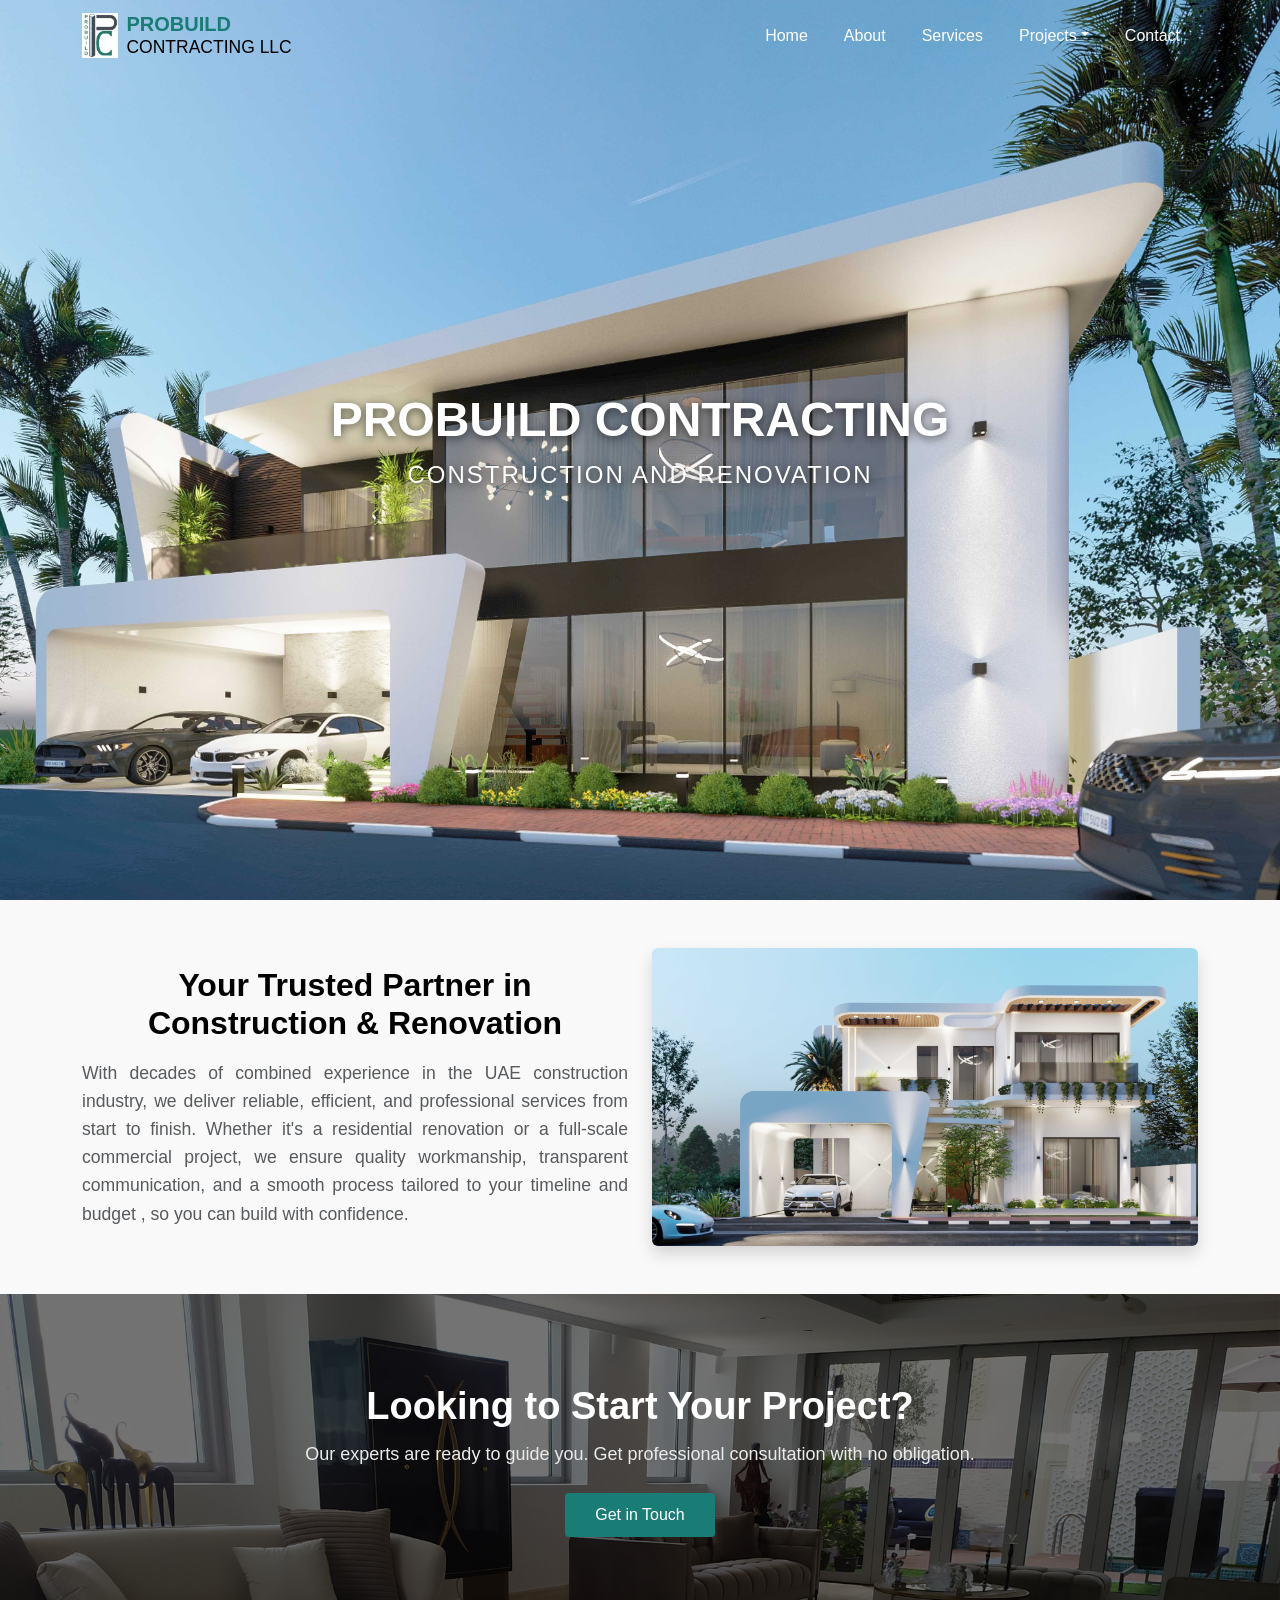
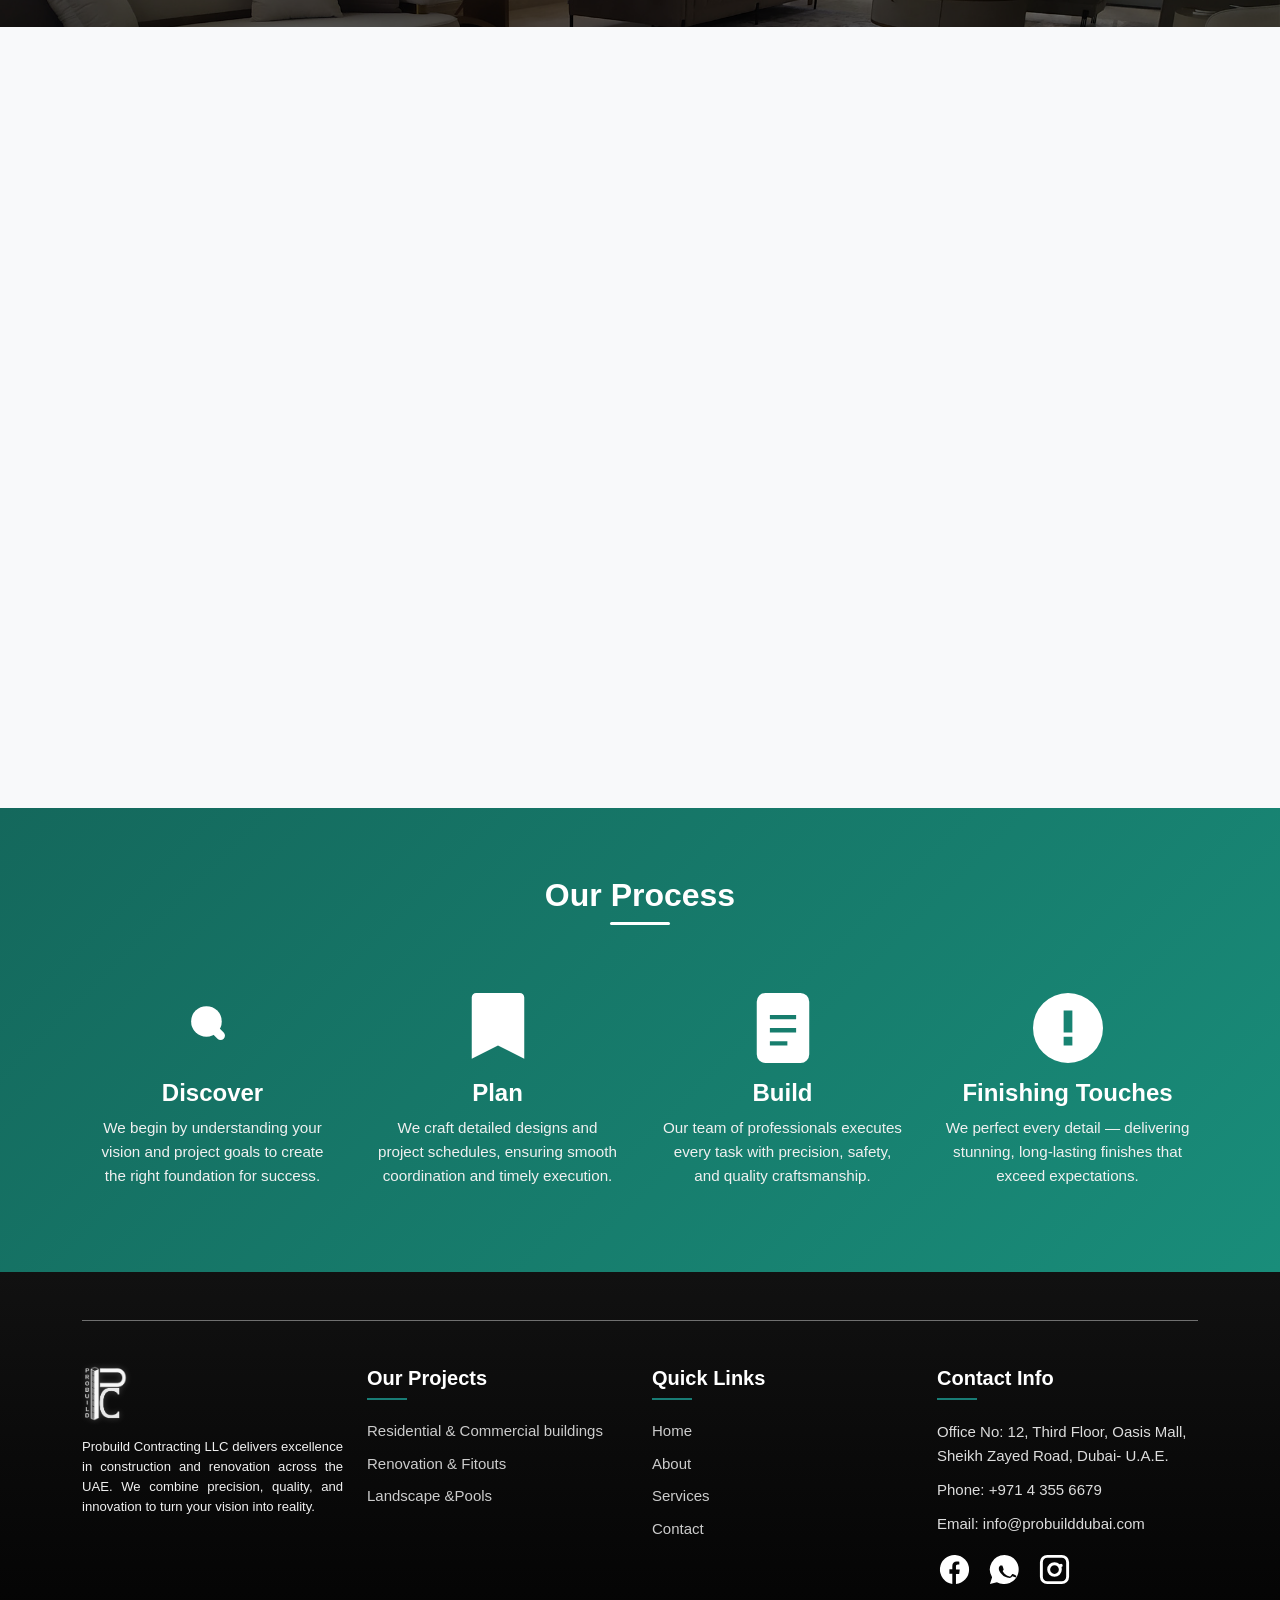
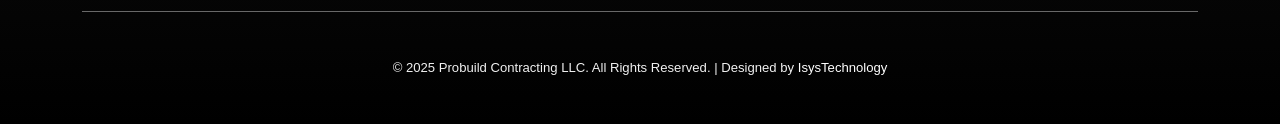
<file: index.html>
<!DOCTYPE html>
<html lang="en">
<head>
  <meta charset="UTF-8">
  <meta name="viewport" content="width=device-width, initial-scale=1.0">
  <meta name="description" content="Leading construction contracting Company">
    <meta name="keywords" content="construction, Renovation, contracting, building construction">
  <title>Probuild Contracting LLC</title>
  <link rel="icon" type="image/jpg" href="images/logo.jpg">
  <link rel="stylesheet" href="css/bootstrap.min.css">
  <link rel="stylesheet" href="css/style.css">
  <link rel="stylesheet" href="css/aos.css">
  <link rel="stylesheet" href="css/animate.min.css">
</head>
<body>

  
  <nav class="navbar navbar-expand-lg navbar-dark fixed-top">
    <div class="container">
      <a class="navbar-brand d-flex align-items-center" href="#">
        <img src="images/logo.jpg" alt="Probuild Logo" height="45" class="me-2">
        <div class="brand-text">
          <span class="fw-bold text-teal">PROBUILD</span><br>
          <span class="text-black small">CONTRACTING LLC</span>
        </div>
      </a>
      <button class="navbar-toggler" type="button" data-bs-toggle="collapse" data-bs-target="#navbarNav">
        <span class="navbar-toggler-icon"></span>
      </button>
      <div class="collapse navbar-collapse justify-content-end" id="navbarNav">
        <ul class="navbar-nav">
          <li class="nav-item"><a class="nav-link active" href="index.html">Home</a></li>
          <li class="nav-item"><a class="nav-link" href="about.html">About</a></li>
           <li class="nav-item"><a class="nav-link" href="services.html">Services</a></li>
          <li class="nav-item dropdown">
            <a class="nav-link dropdown-toggle" href="#" data-bs-toggle="dropdown">Projects</a>
            <ul class="dropdown-menu">
              <li><a class="dropdown-item" href="projects1.html">Residential and Commercial buildings</a></li>
              <li><a class="dropdown-item" href="projects2.html">Renovations and Fit-out</a></li>
              <li><a class="dropdown-item" href="projects3.html">Landscape & Swimming pools</a></li>
            </ul>
          </li>
         
          <li class="nav-item"><a class="nav-link" href="contact.html">Contact</a></li>
        </ul>
      </div>
    </div>
  </nav>

 
  <section id="hero">
    <div class="hero-slider">
      <div class="slide slide1 active">
        <div class="hero-text">
          <h1>PROBUILD CONTRACTING</h1>
          <p>CONSTRUCTION AND RENOVATION</p>
        </div>
      </div>
      <div class="slide slide2"></div>
      <div class="slide slide3"></div>
      <div class="slide slide4"></div>
      <div class="slide slide5"></div>
      <div class="slide slide6"></div>
      <div class="slide slide7"></div>
      <div class="slide slide8"></div>
    </div>
  </section>
 
<section class="intro text-center py-5 fade-up">
 <div class="container">
    <div class="row align-items-center">
      
     
      <div class="col-lg-6 mb-4 mb-lg-0">
        <h2 class="fw-bold mb-3">Your Trusted Partner in Construction & Renovation</h2>
        <p class="text-muted">
          With decades of combined experience in the UAE construction industry, we deliver
          reliable, efficient, and professional services from start to finish. Whether it's a
          residential renovation or a full-scale commercial project, we ensure quality
          workmanship, transparent communication, and a smooth process tailored to your
          timeline and budget , so you can build with confidence.
        </p>
      </div>

    
      <div class="col-lg-6">
        <img src="images/intro.jpg" alt="Construction Work" class="img-fluid rounded shadow">
      </div>

    </div>
  </div>
</section>

<section class="cta-section">
  <div class="cta-overlay"></div>
  <div class="container cta-content">
    <h2>Looking to Start Your Project?</h2>
    <p>Our experts are ready to guide you. Get professional consultation with no obligation.</p>
    <!-- <a href="contact.html" class="btn cta-btn">Get in Touch</a> -->
     <a href="#" class="btn btn-send" data-bs-toggle="modal" data-bs-target="#contactPopup">
  Get in Touch
</a>

  </div>
</section>


<section id="what-we-do" class="py-5">
  <div class="container text-center">
    <h2 class="section-title mb-5" data-aos="fade-down">What We Do</h2>
 <p class="section-subtext mb-5" data-aos="fade-down">
      We specialize in delivering functional and aesthetically refined spaces through careful planning, expert execution, and quality finishing.
    </p>
    <div class="row g-4">
     
     

      
       <div class="col-lg-4 col-md-6 col-12" data-aos="fade-up" data-aos-delay="200">
        <div class="work-card">
          <div class="work-image">
            <img src="images/construction.jpg" alt="Renovation" class="img-fluid">
          </div>
          <h4 class="mt-3 fw-bold">Residential and Commercial Buildings</h4>
          <a href="#" class="btn btn-view mt-2">View Projects</a>
        </div>
      </div> 

      
      

      
      <div class="col-lg-4 col-md-6 col-12" data-aos="fade-up" data-aos-delay="400">
        <div class="work-card">
          <div class="work-image">
            <img src="images/fitouts.jpg" alt="Interiors" class="img-fluid">
          </div>
          <h4 class="mt-3 fw-bold">Renovations and Fit-out</h4>
          <br>
          <a href="#" class="btn btn-view mt-2">View Projects</a>
        </div>
      </div>

     
      <div class="col-lg-4 col-md-6 col-12" data-aos="fade-up" data-aos-delay="500">
        <div class="work-card">
          <div class="work-image">
            <img src="images/exteriors.jpg" alt="Exteriors" class="img-fluid">
          </div>
          <h4 class="mt-3 fw-bold">Landscape & Swimming pools</h4>
          <br>
          <a href="#" class="btn btn-view mt-2">View Projects</a>
        </div>
      </div>

      
      
</section>

<section id="our-process" class="py-5 text-white">
  <div class="container text-center">
    <h2 class="section-title mb-5">Our Process</h2>

    <div class="row justify-content-center align-items-start">
     
      <div class="col-lg-3 col-md-6 col-12 process-step">
        <div class="icon mb-3">
          
          <svg xmlns="http://www.w3.org/2000/svg" width="70" height="70" fill="white" viewBox="0 0 16 16">
            <path d="M10.442 10.442a1 1 0 0 1-1.415 0L4.343 5.758a1 1 0 1 1 1.415-1.415l4.684 4.684a1 1 0 0 1 0 1.415z"/>
            <path d="M6.5 10a3.5 3.5 0 1 1 0-7 3.5 3.5 0 0 1 0 7z"/>
          </svg>
        </div>
        <h4>Discover</h4>
        <p>We begin by understanding your vision and project goals to create the right foundation for success.</p>
      </div>

     
      <div class="col-lg-3 col-md-6 col-12 process-step">
        <div class="icon mb-3">
      
          <svg xmlns="http://www.w3.org/2000/svg" width="70" height="70" fill="white" viewBox="0 0 16 16">
            <path d="M2 1a1 1 0 0 1 1-1h10a1 1 0 0 1 1 1v14l-6-3-6 3V1z"/>
          </svg>
        </div>
        <h4>Plan</h4>
        <p>We craft detailed designs and project schedules, ensuring smooth coordination and timely execution.</p>
      </div>

    
      <div class="col-lg-3 col-md-6 col-12 process-step">
        <div class="icon mb-3">
         
          <svg xmlns="http://www.w3.org/2000/svg" width="70" height="70" fill="white" viewBox="0 0 16 16">
            <path d="M4 0a2 2 0 0 0-2 2v12a2 2 0 0 0 2 2h8a2 2 0 0 0 2-2V2a2 2 0 0 0-2-2H4zm1 5h6v1H5V5zm0 3h6v1H5V8zm0 3h4v1H5v-1z"/>
          </svg>
        </div>
        <h4>Build</h4>
        <p>Our team of professionals executes every task with precision, safety, and quality craftsmanship.</p>
      </div>

     
      <div class="col-lg-3 col-md-6 col-12 process-step">
        <div class="icon mb-3">
          
          <svg xmlns="http://www.w3.org/2000/svg" width="70" height="70" fill="white" viewBox="0 0 16 16">
            <path d="M8 0a8 8 0 1 0 8 8A8 8 0 0 0 8 0zM7 4h2v5H7zM7 10h2v2H7z"/>
          </svg>
        </div>
        <h4>Finishing Touches</h4>
        <p>We perfect every detail — delivering stunning, long-lasting finishes that exceed expectations.</p>
      </div>
    </div>
  </div>
</section>

<!-- <footer id="details">
  <div class="container py-5">
    <div class="row gy-4">

      <div class="col-lg-3 col-md-6">
        <div class="footer-logo mb-3">
          <img src="images/logo - white.png" alt="Probuild Logo" >
        </div>
        <p class="small">
          Probuild Contracting LLC delivers excellence in construction and renovation across the UAE.
          We combine precision, quality, and innovation to turn your vision into reality.
        </p>
      </div>

     
      <div class="col-lg-3 col-md-6">
        <h5 class="footer-title">Our Services</h5>
        <ul class="footer-links">
          <li><a href="#">Construction</a></li>
          <li><a href="#">Renovation</a></li>
          <li><a href="#">Interiors</a></li>
          <li><a href="#">Exteriors</a></li>
          <li><a href="#">Fitouts</a></li>
        </ul>
      </div>

      
      <div class="col-lg-3 col-md-6">
        <h5 class="footer-title">Quick Links</h5>
        <ul class="footer-links">
          <li><a href="index.html">Home</a></li>
          <li><a href="about.html">About</a></li>
          <li><a href="#">Projects</a></li>
          <li><a href="#">Contact</a></li>
        </ul>
      </div>

      
      <div class="col-lg-3 col-md-6">
        <h5 class="footer-title">Contact Info</h5>
        <ul class="footer-contact">
          <li>Office No: 12, Third Floor, Oasis Mall, Sheikh Zayed Road, Dubai- U.A.E.</li>
          <li>Phone: +971 4 355 6679</li>
          <li>Email: info@probuilddubai.com</li>
        </ul>
      </div>

    </div>

    <div class="footer-bottom text-center pt-4 mt-4 border-top border-secondary">
      <p class="small mb-0">
        © 2025 Probuild Contracting LLC. All Rights Reserved.
      </p>
    </div>
  </div>
</footer> -->
<footer id="details">
  
  <div class="container py-5">
    <div class="footer-line"></div>
    <br><br>

    <div class="row gy-4">

      
      <div class="col-lg-3 col-md-6">
        <div class="footer-logo mb-3">
          <img src="images/logo - white.png" alt="Probuild Logo" >
        </div>
        <p class="small">
          Probuild Contracting LLC delivers excellence in construction and renovation across the UAE.
          We combine precision, quality, and innovation to turn your vision into reality.
        </p>
      </div>

      
      <div class="col-lg-3 col-md-6">
        <h5 class="footer-title">Our Projects</h5>
        <ul class="footer-links">
          <li><a href="projects1.html">Residential & Commercial buildings</a></li>
          <li><a href="projects2.html">Renovation & Fitouts </a></li>
          <li><a href="projects3.html">Landscape &Pools</a></li>
          
        </ul>
      </div>

      
      <div class="col-lg-3 col-md-6">
        <h5 class="footer-title">Quick Links</h5>
        <ul class="footer-links">
          <li><a href="index.html">Home</a></li>
          <li><a href="about.html">About</a></li>
          <li><a href="services.html">Services</a></li>
          <li><a href="contact.html">Contact</a></li>
        </ul>
      </div>

     
      <div class="col-lg-3 col-md-6">
        <h5 class="footer-title">Contact Info</h5>
        <ul class="footer-contact">
          <li>Office No: 12, Third Floor, Oasis Mall, Sheikh Zayed Road, Dubai- U.A.E.</li>
          <li>Phone: +971 4 355 6679</li>
          <li>Email: info@probuilddubai.com</li>
        </ul>
       <div class="footer-social mt-3">
  <a href="https://www.facebook.com/" target="_blank" aria-label="Facebook">
    <!-- Facebook SVG -->
    <svg viewBox="0 0 24 24">
      <path d="M22 12a10 10 0 1 0-11.5 9.9v-7h-2v-3h2v-2.3c0-2 1.2-3.1 3-3.1.9 0 1.8.1 1.8.1v2h-1c-1 0-1.3.6-1.3 1.2V12h2.6l-.4 3h-2.2v7A10 10 0 0 0 22 12z"/>
    </svg>
  </a>

  <a href="https://wa.me/97143556679" target="_blank" aria-label="WhatsApp">
    <!-- WhatsApp SVG -->
    <svg viewBox="0 0 24 24">
      <path d="M12 2a10 10 0 0 0-8.5 15.3L2 22l4.8-1.3A10 10 0 1 0 12 2zm5.3 14.7c-.2.6-1.2 1.1-1.7 1.1-.4 0-.8.1-2.7-.6-2.3-.9-3.8-3.3-3.9-3.4-.1-.2-.9-1.2-.9-2.3 0-1.1.6-1.7.8-2 .2-.2.5-.3.7-.3h.5c.2 0 .4-.1.6.5.2.6.7 2 .7 2.2 0 .2 0 .3-.1.4-.1.1-.2.3-.3.4-.1.1-.3.3-.1.6.2.3.8 1.3 1.8 2.1 1.3 1 2.4 1.3 2.7 1.4.3.1.5.1.7-.1.2-.2.9-1.1 1.1-1.4.2-.3.4-.3.6-.2.2.1 1.4.7 1.7.8.2.1.4.2.5.3.1.1.1.6-.1 1.2z"/>
    </svg>
  </a>

  <a href="https://www.instagram.com/" target="_blank" aria-label="Instagram">
    <!-- Instagram SVG -->
    <svg viewBox="0 0 24 24">
      <path d="M7 2h10a5 5 0 0 1 5 5v10a5 5 0 0 1-5 5H7a5 5 0 0 1-5-5V7a5 5 0 0 1 5-5zm10 2H7a3 3 0 0 0-3 3v10a3 3 0 0 0 3 3h10a3 3 0 0 0 3-3V7a3 3 0 0 0-3-3zm-5 3a5 5 0 1 1 0 10 5 5 0 0 1 0-10zm0 2a3 3 0 1 0 0 6 3 3 0 0 0 0-6zm4.5-.9a1.1 1.1 0 1 1 0 2.2 1.1 1.1 0 0 1 0-2.2z"/>
    </svg>
  </a>
</div>

      </div>

    </div>

   <div class="footer-line mt-4"></div>

<div class="footer-bottom text-center pt-4 mt-4">

     <h6 class="small mb-0">
  © 2025 Probuild Contracting LLC. All Rights Reserved. |
  Designed by <a href="https://isystechnology.com" target="_blank" class="designer-link">IsysTechnology</a>
     </h6>

    </div>
  </div>
</footer>
 <div class="modal fade" id="contactPopup" tabindex="-1">
  <div class="modal-dialog modal-lg modal-dialog-centered">
    <div class="modal-content">

      <div class="modal-header">
        <h5 class="modal-title">Send us a message</h5>
        <button type="button" class="btn-close" data-bs-dismiss="modal"></button>
      </div>

      <div class="modal-body">
        
         <form
  class="contact-form"
  action="https://formsubmit.co/info@probuilddubai.com"
  method="POST"
>

  
  <input type="hidden" name="_captcha" value="false">
  <input type="hidden" name="_template" value="table">
  <input type="hidden" name="_subject" value="New Enquiry from Website">
  <input type="hidden" name="_next" value="thankyou.html">

  <div class="mb-3">
    <label>Name</label>
    <input type="text" name="name" class="form-control" placeholder="John" required>
  </div>

  <div class="mb-3">
    <label>Email address</label>
    <input type="email" name="email" class="form-control" placeholder="name@example.com" required>
  </div>

  <div class="mb-3">
    <label>Subject</label>
    <select name="subject" class="form-control">
      <option>Enquiry</option>
      <option>Construction</option>
      <option>Renovation</option>
      <option>Fit-out</option>
    </select>
  </div>

  <div class="mb-4">
    <label>Message</label>
    <textarea name="message" class="form-control" rows="4" required></textarea>
  </div>

  <button type="submit" class="btn btn-send">Send</button>
</form>

      </div>

    </div>
  </div>
</div>


  <script>
 
    window.addEventListener('scroll', function () {
      const navbar = document.querySelector('.navbar');
      if (window.scrollY > 50) {
        navbar.classList.add('navbar-scrolled');
      } else {
        navbar.classList.remove('navbar-scrolled');
      }
    });

  
    const slides = document.querySelectorAll('.slide');
    let current = 0;
    setInterval(() => {
      slides[current].classList.remove('active');
      current = (current + 1) % slides.length;
      slides[current].classList.add('active');
    }, 5000); 
  </script>
  <script>
  
  const fadeUps = document.querySelectorAll('.fade-up');
  const revealOnScroll = () => {
    fadeUps.forEach(el => {
      const rect = el.getBoundingClientRect();
      if (rect.top < window.innerHeight - 100) {
        el.classList.add('show');
      }
    });
  };
  window.addEventListener('scroll', revealOnScroll);
  window.addEventListener('load', revealOnScroll);
</script>
 <script src="js/bootstrap.bundle.min.js"></script>
 <script src="js/aos.js"></script>
 <script>
  AOS.init({
    duration: 1200, 
    once: false    
  });
</script>

</body>
</html>
</file>
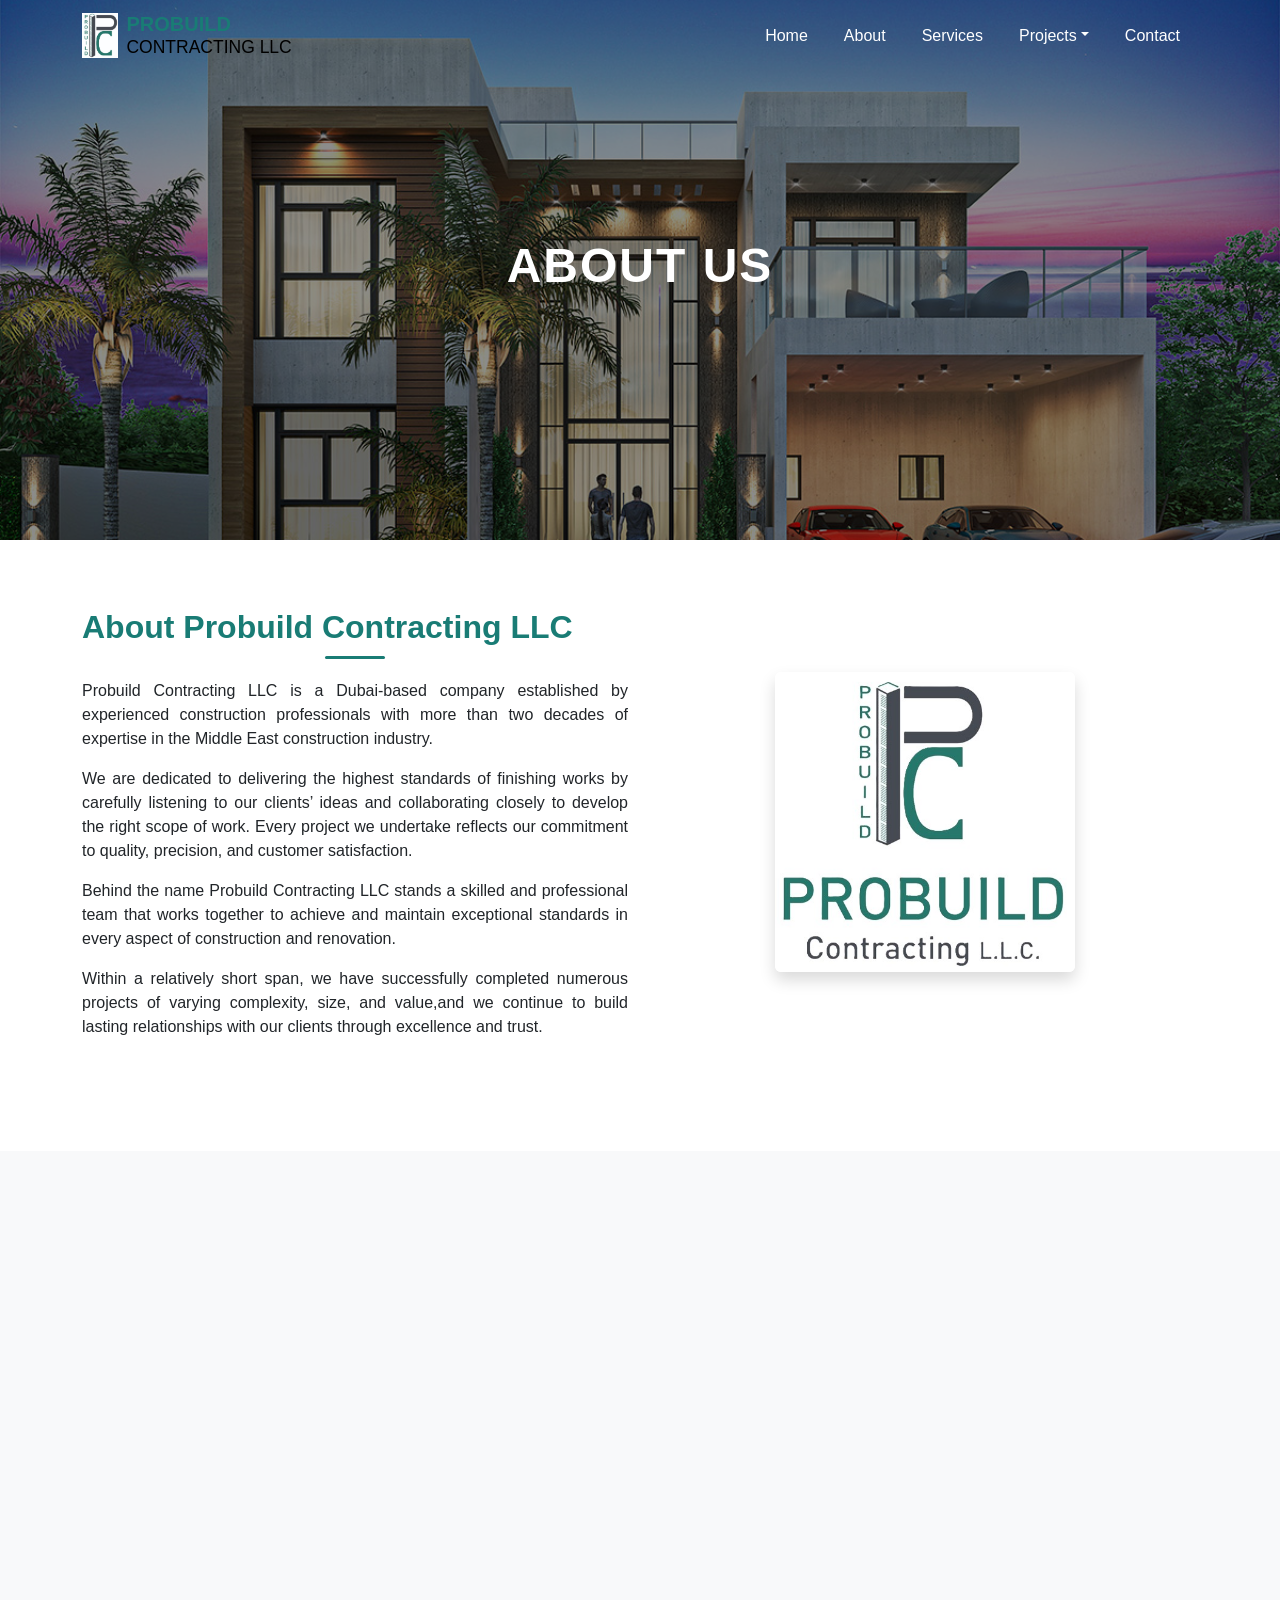
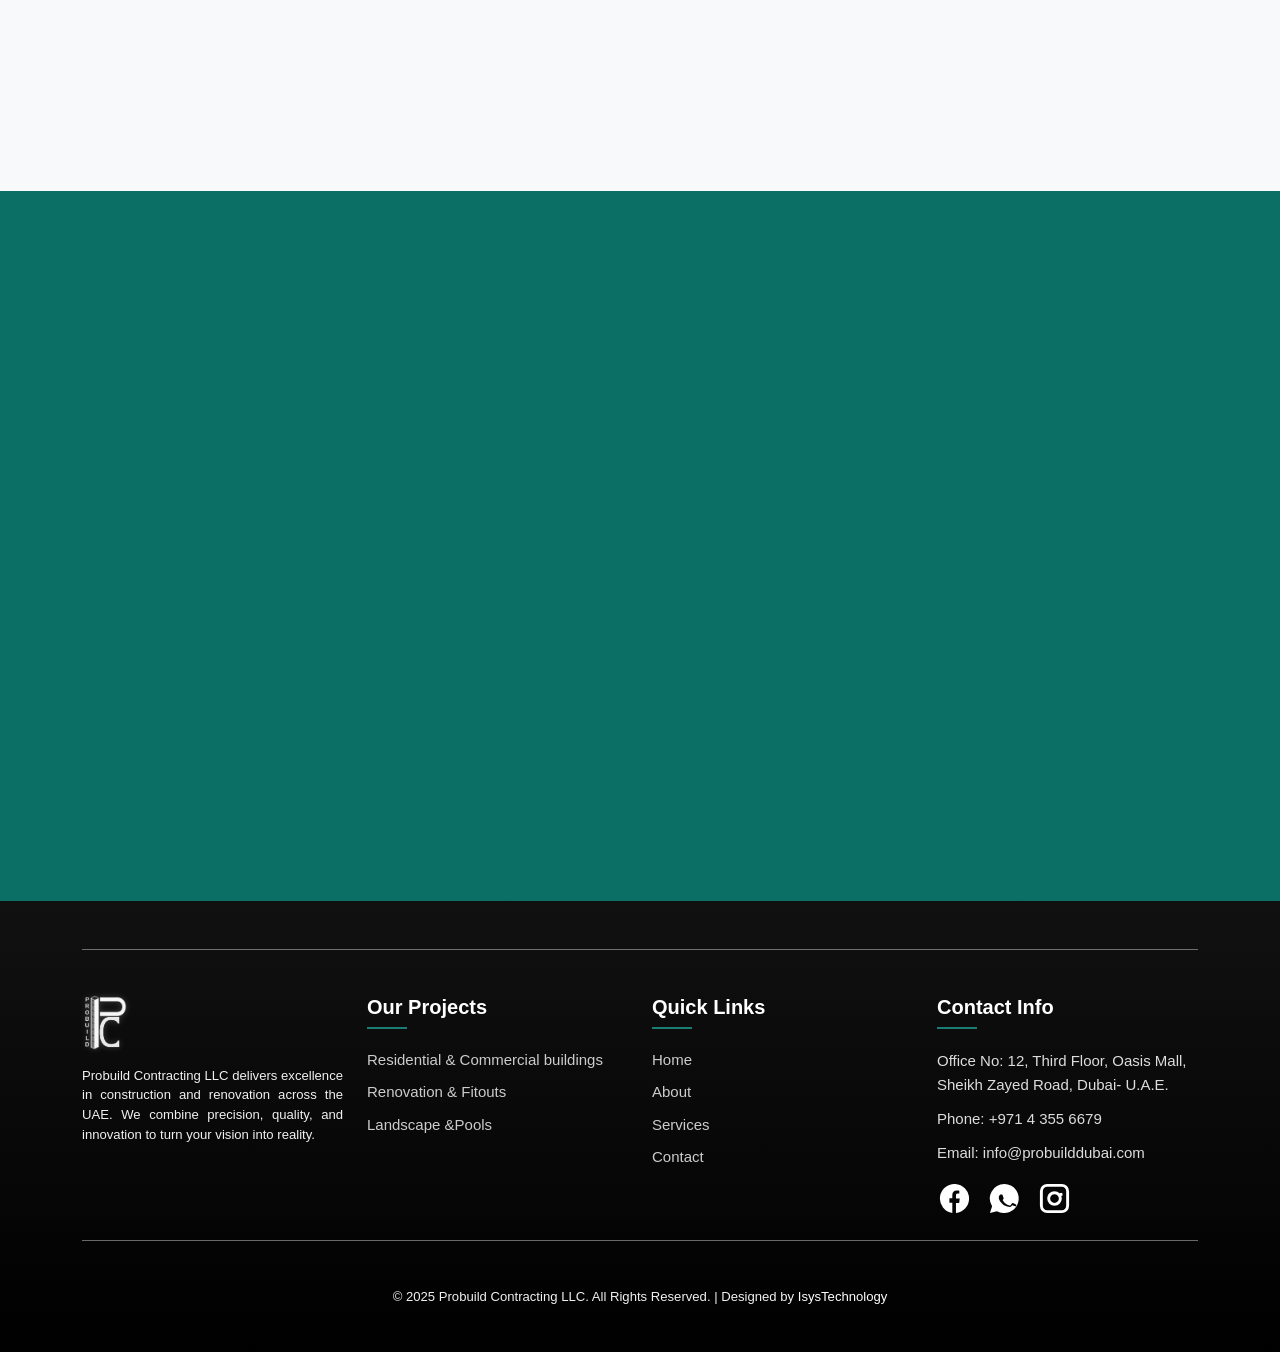
<file: about.html>
<!DOCTYPE html>
<html lang="en">
<head>
  <meta charset="UTF-8">
  <meta name="viewport" content="width=device-width, initial-scale=1.0">
  <title>Probuild Contracting LLC</title>
   <link rel="icon" type="image/jpg" href="images/logo.jpg">
  <link rel="stylesheet" href="css/bootstrap.min.css">
  <link rel="stylesheet" href="css/style.css">
  <link rel="stylesheet" href="css/aos.css">
   <link rel="stylesheet" href="css/animate.min.css">
</head>
<body>

 
  <nav class="navbar navbar-expand-lg navbar-dark fixed-top ">
    <div class="container">
      <a class="navbar-brand d-flex align-items-center" href="#">
        <img src="images/logo.jpg" alt="Probuild Logo" height="45" class="me-2">
        <div class="brand-text">
          <span class="fw-bold text-teal">PROBUILD</span><br>
          <span class="text-black small">CONTRACTING LLC</span>
        </div>
      </a>
      <button class="navbar-toggler" type="button" data-bs-toggle="collapse" data-bs-target="#navbarNav">
        <span class="navbar-toggler-icon"></span>
      </button>
      <div class="collapse navbar-collapse justify-content-end" id="navbarNav">
        <ul class="navbar-nav">
          <li class="nav-item"><a class="nav-link active" href="index.html">Home</a></li>
          <li class="nav-item"><a class="nav-link" href="about.html">About</a></li>
         
          <li class="nav-item"><a class="nav-link" href="services.html">Services</a></li>
           <li class="nav-item dropdown">
            <a class="nav-link dropdown-toggle" href="#" data-bs-toggle="dropdown">Projects</a>
            <ul class="dropdown-menu">
              <li><a class="dropdown-item" href="projects1.html">Residential and Commercial buildings</a></li>
              <li><a class="dropdown-item" href="projects2.html">Renovations and Fit-out</a></li>
              <li><a class="dropdown-item" href="projects3.html">Landscape & Swimming pools</a></li>
            </ul>
          </li>
          <li class="nav-item"><a class="nav-link" href="contact.html">Contact</a></li>
        </ul>
      </div>
    </div>
  </nav>

<section class="about-banner">
  <div class="banner-content" data-aos="fade-up">
    <h1>ABOUT US</h1>
  </div>
</section>



 <section class="about py-5">
  <div class="container">
    
    <div class="row align-items-center mb-5">
      <div class="col-md-6" data-aos="fade-up">
        <h2 class="section-title">About Probuild Contracting LLC</h2>
        <p>Probuild Contracting LLC is a Dubai-based company established by experienced construction professionals with more than two decades of expertise in the Middle East construction industry.</p>
        <p>We are dedicated to delivering the highest standards of finishing works by carefully listening to our clients’ ideas and collaborating closely to develop the right scope of work. Every project we undertake reflects our commitment to quality, precision, and customer satisfaction.</p>
        <p>Behind the name Probuild Contracting LLC stands a skilled and professional team that works together to achieve and maintain exceptional standards in every aspect of construction and renovation.</p>
        <p>Within a relatively short span, we have successfully completed numerous projects of varying complexity, size, and value,and we continue to build lasting relationships with our clients through excellence and trust.</p>
      </div>
      <div class="col-md-6 text-center" data-aos="zoom-in">
        <img src="images/about-image.jpg" class="img-fluid rounded shadow" alt="About Probuild">
      </div>
    </div>

  </div>
 </section>


<section class="vmw-section py-5">
  <div class="container">
    <div class="row g-5">

      
      <div class="col-md-4" data-aos="fade-up" data-aos-duration="1200">
        <div class="vmw-box">
          <h4 class="vmw-title">Our Vision</h4>
          <p>
            Our vision is to be recognized as one of the most trusted and respected construction and renovation companies in the UAE, known for delivering world-class quality and innovative solutions.<br><br>
            We strive to create a legacy of excellence by continuously improving our processes, adopting modern technologies, and maintaining an unwavering focus on safety, sustainability, and customer satisfaction.<br><br>
            At Probuild Contracting LLC, our vision extends beyond completing projects we aim to shape the future of the construction industry through integrity, commitment, and innovation.
          </p>
        </div>
      </div>

      
      <div class="col-md-4" data-aos="fade-up" data-aos-duration="1400">
        <div class="vmw-box">
          <h4 class="vmw-title">Our Mission</h4>
          <p>
            Our mission is to deliver exceptional construction and renovation services that exceed client expectations through dedication, teamwork, and advanced project management.<br><br>
            We are committed to providing value-driven solutions that combine technical expertise with creative design, ensuring that each project is completed on time, within budget and to the highest quality standards.<br><br>
            Probuild Contracting LLC believes in fostering strong client relationships, nurturing employee growth and contributing positively to the community building not just structures, but long-term trust and success.
          </p>
        </div>
      </div>

      
      <div class="col-md-4" data-aos="fade-up" data-aos-duration="1600">
        <div class="vmw-box">
          <h4 class="vmw-title">Our Values</h4>
          <p>
            Our values guide every decision we make and every project we deliver. We believe in integrity, transparency, and accountability in all our professional relationships. Quality workmanship, safety, and respect for our clients’ vision remain at the core of our operations.<br><br>

We are committed to continuous improvement, teamwork, and ethical practices, ensuring that every project reflects our dedication to excellence. Our values help us build not only strong structures, but also long-term trust and meaningful partnerships. Our commitment to these values allows us to consistently deliver results. 
          </p>
        </div>
      </div>

    </div>
  </div>
</section>
<!-- WHY US SECTION -->
<section class="why-us-section">
  <div class="why-us-top text-center" data-aos="fade-up">
    <h2>Why Choose Probuild</h2>
    <p>
      We focus on delivering dependable construction solutions through
      careful planning, skilled execution, and a strong commitment to quality.
      Every project is handled with responsibility, transparency, and attention to detail.
    </p>
    <!-- <a href="contact.html" class="why-btn">Get Consultation</a> -->
     <a href="#" class="btn btn-send" data-bs-toggle="modal" data-bs-target="#contactPopup">
  Get Consultation
</a>

  </div>

  <div class="container">
    <div class="row why-boxes">
      <div class="col-md-4" data-aos="fade-up" data-aos-delay="100">
        <div class="why-box">
          <h4>Professional Team</h4>
          <p>
            Our experienced engineers, supervisors, and craftsmen work together
            to ensure each project meets the highest construction standards.
          </p>
        </div>
      </div>

      <div class="col-md-4" data-aos="fade-up" data-aos-delay="200">
        <div class="why-box">
          <h4>Strong Project Management</h4>
          <p>
            From planning to execution, we follow a structured process that keeps
            projects organized, efficient, and delivered as promised.
          </p>
        </div>
      </div>

      <div class="col-md-4" data-aos="fade-up" data-aos-delay="300">
        <div class="why-box">
          <h4>Quality & Reliability</h4>
          <p>
            We prioritize durable materials, precise workmanship, and clear communication
            to create long-lasting value for our clients.
          </p>
        </div>
      </div>
    </div>
  </div>
</section>


<footer id="details">
  
  <div class="container py-5">
    <div class="footer-line"></div>
    <br><br>

    <div class="row gy-4">

      
      <div class="col-lg-3 col-md-6">
        <div class="footer-logo mb-3">
          <img src="images/logo - white.png" alt="Probuild Logo" >
        </div>
        <p class="small">
          Probuild Contracting LLC delivers excellence in construction and renovation across the UAE.
          We combine precision, quality, and innovation to turn your vision into reality.
        </p>
      </div>

      
      <div class="col-lg-3 col-md-6">
        <h5 class="footer-title">Our Projects</h5>
        <ul class="footer-links">
          <li><a href="projects1.html">Residential & Commercial buildings</a></li>
          <li><a href="projects2.html">Renovation & Fitouts </a></li>
          <li><a href="projects3.html">Landscape &Pools</a></li>
          
        </ul>
      </div>

      
      <div class="col-lg-3 col-md-6">
        <h5 class="footer-title">Quick Links</h5>
        <ul class="footer-links">
          <li><a href="index.html">Home</a></li>
          <li><a href="about.html">About</a></li>
          <li><a href="services.html">Services</a></li>
          <li><a href="contact.html">Contact</a></li>
        </ul>
      </div>

     
      <div class="col-lg-3 col-md-6">
        <h5 class="footer-title">Contact Info</h5>
        <ul class="footer-contact">
          <li>Office No: 12, Third Floor, Oasis Mall, Sheikh Zayed Road, Dubai- U.A.E.</li>
          <li>Phone: +971 4 355 6679</li>
          <li>Email: info@probuilddubai.com</li>
        </ul>
       <div class="footer-social mt-3">
  <a href="https://www.facebook.com/" target="_blank" aria-label="Facebook">
    <!-- Facebook SVG -->
    <svg viewBox="0 0 24 24">
      <path d="M22 12a10 10 0 1 0-11.5 9.9v-7h-2v-3h2v-2.3c0-2 1.2-3.1 3-3.1.9 0 1.8.1 1.8.1v2h-1c-1 0-1.3.6-1.3 1.2V12h2.6l-.4 3h-2.2v7A10 10 0 0 0 22 12z"/>
    </svg>
  </a>

  <a href="https://wa.me/97143556679" target="_blank" aria-label="WhatsApp">
    <!-- WhatsApp SVG -->
    <svg viewBox="0 0 24 24">
      <path d="M12 2a10 10 0 0 0-8.5 15.3L2 22l4.8-1.3A10 10 0 1 0 12 2zm5.3 14.7c-.2.6-1.2 1.1-1.7 1.1-.4 0-.8.1-2.7-.6-2.3-.9-3.8-3.3-3.9-3.4-.1-.2-.9-1.2-.9-2.3 0-1.1.6-1.7.8-2 .2-.2.5-.3.7-.3h.5c.2 0 .4-.1.6.5.2.6.7 2 .7 2.2 0 .2 0 .3-.1.4-.1.1-.2.3-.3.4-.1.1-.3.3-.1.6.2.3.8 1.3 1.8 2.1 1.3 1 2.4 1.3 2.7 1.4.3.1.5.1.7-.1.2-.2.9-1.1 1.1-1.4.2-.3.4-.3.6-.2.2.1 1.4.7 1.7.8.2.1.4.2.5.3.1.1.1.6-.1 1.2z"/>
    </svg>
  </a>

  <a href="https://www.instagram.com/" target="_blank" aria-label="Instagram">
    <!-- Instagram SVG -->
    <svg viewBox="0 0 24 24">
      <path d="M7 2h10a5 5 0 0 1 5 5v10a5 5 0 0 1-5 5H7a5 5 0 0 1-5-5V7a5 5 0 0 1 5-5zm10 2H7a3 3 0 0 0-3 3v10a3 3 0 0 0 3 3h10a3 3 0 0 0 3-3V7a3 3 0 0 0-3-3zm-5 3a5 5 0 1 1 0 10 5 5 0 0 1 0-10zm0 2a3 3 0 1 0 0 6 3 3 0 0 0 0-6zm4.5-.9a1.1 1.1 0 1 1 0 2.2 1.1 1.1 0 0 1 0-2.2z"/>
    </svg>
  </a>
</div>

      </div>

    </div>

   <div class="footer-line mt-4"></div>

<div class="footer-bottom text-center pt-4 mt-4">

     <h6 class="small mb-0">
  © 2025 Probuild Contracting LLC. All Rights Reserved. |
  Designed by <a href="https://isystechnology.com" target="_blank" class="designer-link">IsysTechnology</a>
     </h6>

    </div>
  </div>
</footer>

  <div class="modal fade" id="contactPopup" tabindex="-1">
  <div class="modal-dialog modal-lg modal-dialog-centered">
    <div class="modal-content">

      <div class="modal-header">
        <h5 class="modal-title">Send us a message</h5>
        <button type="button" class="btn-close" data-bs-dismiss="modal"></button>
      </div>

      <div class="modal-body">
        
         <form
  class="contact-form"
  action="https://formsubmit.co/info@probuilddubai.com"
  method="POST"
>

  
  <input type="hidden" name="_captcha" value="false">
  <input type="hidden" name="_template" value="table">
  <input type="hidden" name="_subject" value="New Enquiry from Website">
  <input type="hidden" name="_next" value="thankyou.html">

  <div class="mb-3">
    <label>Name</label>
    <input type="text" name="name" class="form-control" placeholder="John" required>
  </div>

  <div class="mb-3">
    <label>Email address</label>
    <input type="email" name="email" class="form-control" placeholder="name@example.com" required>
  </div>

  <div class="mb-3">
    <label>Subject</label>
    <select name="subject" class="form-control">
      <option>Enquiry</option>
      <option>Construction</option>
      <option>Renovation</option>
      <option>Fit-out</option>
    </select>
  </div>

  <div class="mb-4">
    <label>Message</label>
    <textarea name="message" class="form-control" rows="4" required></textarea>
  </div>

  <button type="submit" class="btn btn-send">Send</button>
</form>

      </div>

    </div>
  </div>
</div>

<script>
  // const navbar = document.querySelector('.navbar');

  
  // window.addEventListener('scroll', () => {
  //   if (window.scrollY > 50) {
  //     navbar.classList.add('navbar-scrolled');
  //   } else {
     
  //     if (window.location.pathname.includes('index.html') || window.location.pathname === '/' || window.location.pathname === '') {
  //       navbar.classList.remove('navbar-scrolled');
  //     }
  //   }
  // });

  
  // const path = window.location.pathname;
  // if (!path.includes('index.html') && path !== '/' && path !== '') {
  //   navbar.classList.add('navbar-scrolled');
  // }
   window.addEventListener('scroll', function () {
      const navbar = document.querySelector('.navbar');
      if (window.scrollY > 50) {
        navbar.classList.add('navbar-scrolled');
      } else {
        navbar.classList.remove('navbar-scrolled');
      }
    });
</script>


<script src="js/aos.js"></script>
<script src="js/bootstrap.bundle.js"></script>
<script src="js/bootstrap.bundle.min.js"></script>

<script>
  AOS.init({
    duration: 1000, 
    once: false
  });
</script>


  <script src="js/bootstrap.bundle.min.js"></script>
 <script src="js/aos.js"></script>
</body>
</html>
</file>
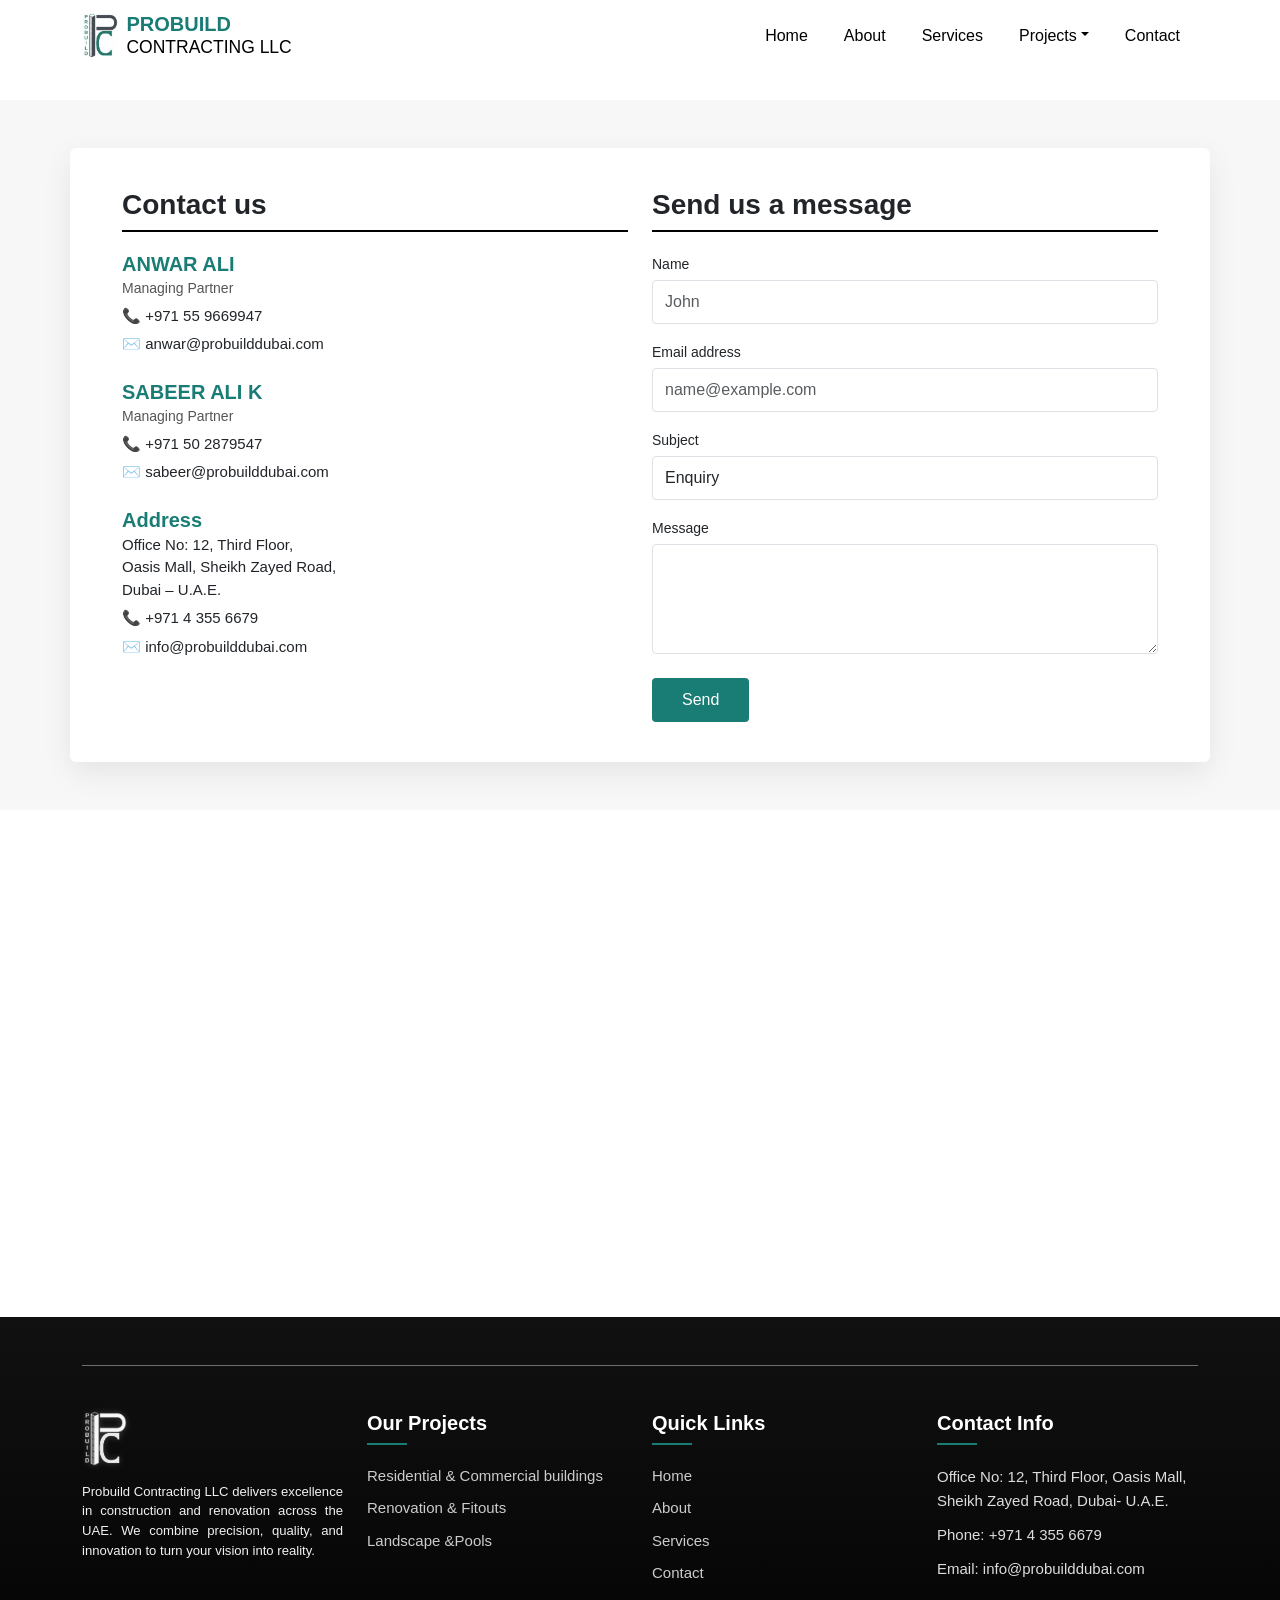
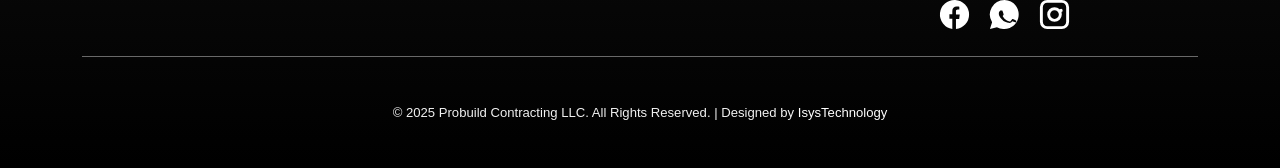
<file: contact.html>
<!DOCTYPE html>
<html lang="en">
<head>
  <meta charset="UTF-8">
  <meta name="viewport" content="width=device-width, initial-scale=1.0">
  <title>Probuild Contracting LLC</title>
   <link rel="icon" type="image/jpg" href="images/logo.jpg">
  <link rel="stylesheet" href="css/bootstrap.min.css">
  <link rel="stylesheet" href="css/style.css">
  <link rel="stylesheet" href="css/aos.css">
   <link rel="stylesheet" href="css/animate.min.css">
</head>
<body>

 
  <nav class="navbar navbar-expand-lg navbar-dark fixed-top ">
    <div class="container">
      <a class="navbar-brand d-flex align-items-center" href="#">
        <img src="images/logo.jpg" alt="Probuild Logo" height="45" class="me-2">
        <div class="brand-text">
          <span class="fw-bold text-teal">PROBUILD</span><br>
          <span class="text-black small">CONTRACTING LLC</span>
        </div>
      </a>
      <button class="navbar-toggler" type="button" data-bs-toggle="collapse" data-bs-target="#navbarNav">
        <span class="navbar-toggler-icon"></span>
      </button>
      <div class="collapse navbar-collapse justify-content-end" id="navbarNav">
        <ul class="navbar-nav">
          <li class="nav-item"><a class="nav-link active" href="index.html">Home</a></li>
          <li class="nav-item"><a class="nav-link" href="about.html">About</a></li>
         
          <li class="nav-item"><a class="nav-link" href="services.html">Services</a></li>
           <li class="nav-item dropdown">
            <a class="nav-link dropdown-toggle" href="#" data-bs-toggle="dropdown">Projects</a>
            <ul class="dropdown-menu">
              <li><a class="dropdown-item" href="projects1.html">Residential and Commercial buildings</a></li>
              <li><a class="dropdown-item" href="projects2.html">Renovations and Fit-out</a></li>
              <li><a class="dropdown-item" href="projects3.html">Landscape & Swimming pools</a></li>
            </ul>
          </li>
          <li class="nav-item"><a class="nav-link" href="contact.html">Contact</a></li>
        </ul>
      </div>
    </div>
  </nav>

<!-- CONTACT SECTION -->
<section id="contact" class="contact-section py-5">
  
  <div class="container">
    <div class="row contact-box">

      <!-- LEFT SIDE -->
      <div class="col-lg-6 contact-left">
        <h3 class="section-heading">Contact us</h3>

        <div class="contact-person">
          <h5 class="name">ANWAR ALI</h5>
          <p class="role">Managing Partner</p>
          <p class="info">📞 +971 55 9669947</p>
          <p class="info">✉️ anwar@probuilddubai.com</p>
        </div>

        <div class="contact-person mt-4">
          <h5 class="name">SABEER ALI K</h5>
          <p class="role">Managing Partner</p>
          <p class="info">📞 +971 50 2879547</p>
          <p class="info">✉️ sabeer@probuilddubai.com</p>
        </div>

        <div class="address mt-4">
          <h5 class="name">Address</h5>
          <p class="info">
            Office No: 12, Third Floor,<br>
            Oasis Mall, Sheikh Zayed Road,<br>
            Dubai – U.A.E.
          </p>
          <p class="info">📞 +971 4 355 6679</p>
          <p class="info">✉️ info@probuilddubai.com</p>
        </div>
      </div>

      <!-- RIGHT SIDE -->
      <div class="col-lg-6 contact-right">
        <h3 class="section-heading">Send us a message</h3>

        <!-- <form class="contact-form"  action="send-mail" method="POST">
          <div class="mb-3">
            <label>Name</label>
            <input type="text" class="form-control" placeholder="John">
          </div>

          <div class="mb-3">
            <label>Email address</label>
            <input type="email" class="form-control" placeholder="name@example.com">
          </div>

          <div class="mb-3">
            <label>Subject</label>
            <select class="form-control">
              <option>Enquiry</option>
              <option>Construction</option>
              <option>Renovation</option>
              <option>Fit-out</option>
            </select>
          </div>

          <div class="mb-4">
            <label>Message</label>
            <textarea class="form-control" rows="4"></textarea>
          </div>

          <button type="submit" class="btn btn-send">Send</button>
        </form> -->
        <form
  class="contact-form"
  action="https://formsubmit.co/info@probuilddubai.com"
  method="POST"
>

  <!-- REQUIRED -->
  <input type="hidden" name="_captcha" value="false">
  <input type="hidden" name="_template" value="table">
  <input type="hidden" name="_subject" value="New Enquiry from Website">
  <input type="hidden" name="_next" value="thankyou.html">

  <div class="mb-3">
    <label>Name</label>
    <input type="text" name="name" class="form-control" placeholder="John" required>
  </div>

  <div class="mb-3">
    <label>Email address</label>
    <input type="email" name="email" class="form-control" placeholder="name@example.com" required>
  </div>

  <div class="mb-3">
    <label>Subject</label>
    <select name="subject" class="form-control">
      <option>Enquiry</option>
      <option>Construction</option>
      <option>Renovation</option>
      <option>Fit-out</option>
    </select>
  </div>

  <div class="mb-4">
    <label>Message</label>
    <textarea name="message" class="form-control" rows="4" required></textarea>
  </div>

  <button type="submit" class="btn btn-send">Send</button>
</form>

      </div>

    </div>
  </div>
</section>
<iframe src="https://www.google.com/maps/embed?pb=!1m18!1m12!1m3!1d3610.9882607066306!2d55.2388231741526!3d25.169874232809196!2m3!1f0!2f0!3f0!3m2!1i1024!2i768!4f13.1!3m3!1m2!1s0x3e5f69ec614f5c33%3A0x3c413ccbb5fbe15d!2sOasis%20Mall%20-%20B1%20Sheikh%20Zayed%20Rd%20-%20Al%20Quoz%20-%20Al%20Quoz%201%20-%20Dubai!5e0!3m2!1sen!2sae!4v1761206222879!5m2!1sen!2sae" width="100%" height="500" style="border:0;" allowfullscreen="" loading="lazy" referrerpolicy="no-referrer-when-downgrade"></iframe>
<footer id="details">
  
  <div class="container py-5">
    <div class="footer-line"></div>
    <br><br>

    <div class="row gy-4">

      
      <div class="col-lg-3 col-md-6">
        <div class="footer-logo mb-3">
          <img src="images/logo - white.png" alt="Probuild Logo" >
        </div>
        <p class="small">
          Probuild Contracting LLC delivers excellence in construction and renovation across the UAE.
          We combine precision, quality, and innovation to turn your vision into reality.
        </p>
      </div>

      
      <div class="col-lg-3 col-md-6">
        <h5 class="footer-title">Our Projects</h5>
        <ul class="footer-links">
          <li><a href="projects1.html">Residential & Commercial buildings</a></li>
          <li><a href="projects2.html">Renovation & Fitouts </a></li>
          <li><a href="projects3.html">Landscape &Pools</a></li>
          
        </ul>
      </div>

      
      <div class="col-lg-3 col-md-6">
        <h5 class="footer-title">Quick Links</h5>
        <ul class="footer-links">
          <li><a href="index.html">Home</a></li>
          <li><a href="about.html">About</a></li>
          <li><a href="services.html">Services</a></li>
          <li><a href="contact.html">Contact</a></li>
        </ul>
      </div>

     
      <div class="col-lg-3 col-md-6">
        <h5 class="footer-title">Contact Info</h5>
        <ul class="footer-contact">
          <li>Office No: 12, Third Floor, Oasis Mall, Sheikh Zayed Road, Dubai- U.A.E.</li>
          <li>Phone: +971 4 355 6679</li>
          <li>Email: info@probuilddubai.com</li>
        </ul>
       <div class="footer-social mt-3">
  <a href="https://www.facebook.com/" target="_blank" aria-label="Facebook">
    <!-- Facebook SVG -->
    <svg viewBox="0 0 24 24">
      <path d="M22 12a10 10 0 1 0-11.5 9.9v-7h-2v-3h2v-2.3c0-2 1.2-3.1 3-3.1.9 0 1.8.1 1.8.1v2h-1c-1 0-1.3.6-1.3 1.2V12h2.6l-.4 3h-2.2v7A10 10 0 0 0 22 12z"/>
    </svg>
  </a>

  <a href="https://wa.me/97143556679" target="_blank" aria-label="WhatsApp">
    <!-- WhatsApp SVG -->
    <svg viewBox="0 0 24 24">
      <path d="M12 2a10 10 0 0 0-8.5 15.3L2 22l4.8-1.3A10 10 0 1 0 12 2zm5.3 14.7c-.2.6-1.2 1.1-1.7 1.1-.4 0-.8.1-2.7-.6-2.3-.9-3.8-3.3-3.9-3.4-.1-.2-.9-1.2-.9-2.3 0-1.1.6-1.7.8-2 .2-.2.5-.3.7-.3h.5c.2 0 .4-.1.6.5.2.6.7 2 .7 2.2 0 .2 0 .3-.1.4-.1.1-.2.3-.3.4-.1.1-.3.3-.1.6.2.3.8 1.3 1.8 2.1 1.3 1 2.4 1.3 2.7 1.4.3.1.5.1.7-.1.2-.2.9-1.1 1.1-1.4.2-.3.4-.3.6-.2.2.1 1.4.7 1.7.8.2.1.4.2.5.3.1.1.1.6-.1 1.2z"/>
    </svg>
  </a>

  <a href="https://www.instagram.com/" target="_blank" aria-label="Instagram">
    <!-- Instagram SVG -->
    <svg viewBox="0 0 24 24">
      <path d="M7 2h10a5 5 0 0 1 5 5v10a5 5 0 0 1-5 5H7a5 5 0 0 1-5-5V7a5 5 0 0 1 5-5zm10 2H7a3 3 0 0 0-3 3v10a3 3 0 0 0 3 3h10a3 3 0 0 0 3-3V7a3 3 0 0 0-3-3zm-5 3a5 5 0 1 1 0 10 5 5 0 0 1 0-10zm0 2a3 3 0 1 0 0 6 3 3 0 0 0 0-6zm4.5-.9a1.1 1.1 0 1 1 0 2.2 1.1 1.1 0 0 1 0-2.2z"/>
    </svg>
  </a>
</div>

      </div>

    </div>

   <div class="footer-line mt-4"></div>

<div class="footer-bottom text-center pt-4 mt-4">

     <h6 class="small mb-0">
  © 2025 Probuild Contracting LLC. All Rights Reserved. |
  Designed by <a href="https://isystechnology.com" target="_blank" class="designer-link">IsysTechnology</a>
     </h6>

    </div>
  </div>
</footer>
<script>
  const navbar = document.querySelector('.navbar');

  
  window.addEventListener('scroll', () => {
    if (window.scrollY > 50) {
      navbar.classList.add('navbar-scrolled');
    } else {
     
      if (window.location.pathname.includes('index.html') || window.location.pathname === '/' || window.location.pathname === '') {
        navbar.classList.remove('navbar-scrolled');
      }
    }
  });

  
  const path = window.location.pathname;
  if (!path.includes('index.html') && path !== '/' && path !== '') {
    navbar.classList.add('navbar-scrolled');
  }
</script>


<script src="js/aos.js"></script>
<script src="js/bootstrap.bundle.js"></script>
<script src="js/bootstrap.bundle.min.js"></script>

<script>
  AOS.init({
    duration: 1000, 
    once: false,
    offset: 120
  });
</script>


  <script src="js/bootstrap.bundle.min.js"></script>
 <script src="js/aos.js"></script>
</body>
</html>
</file>
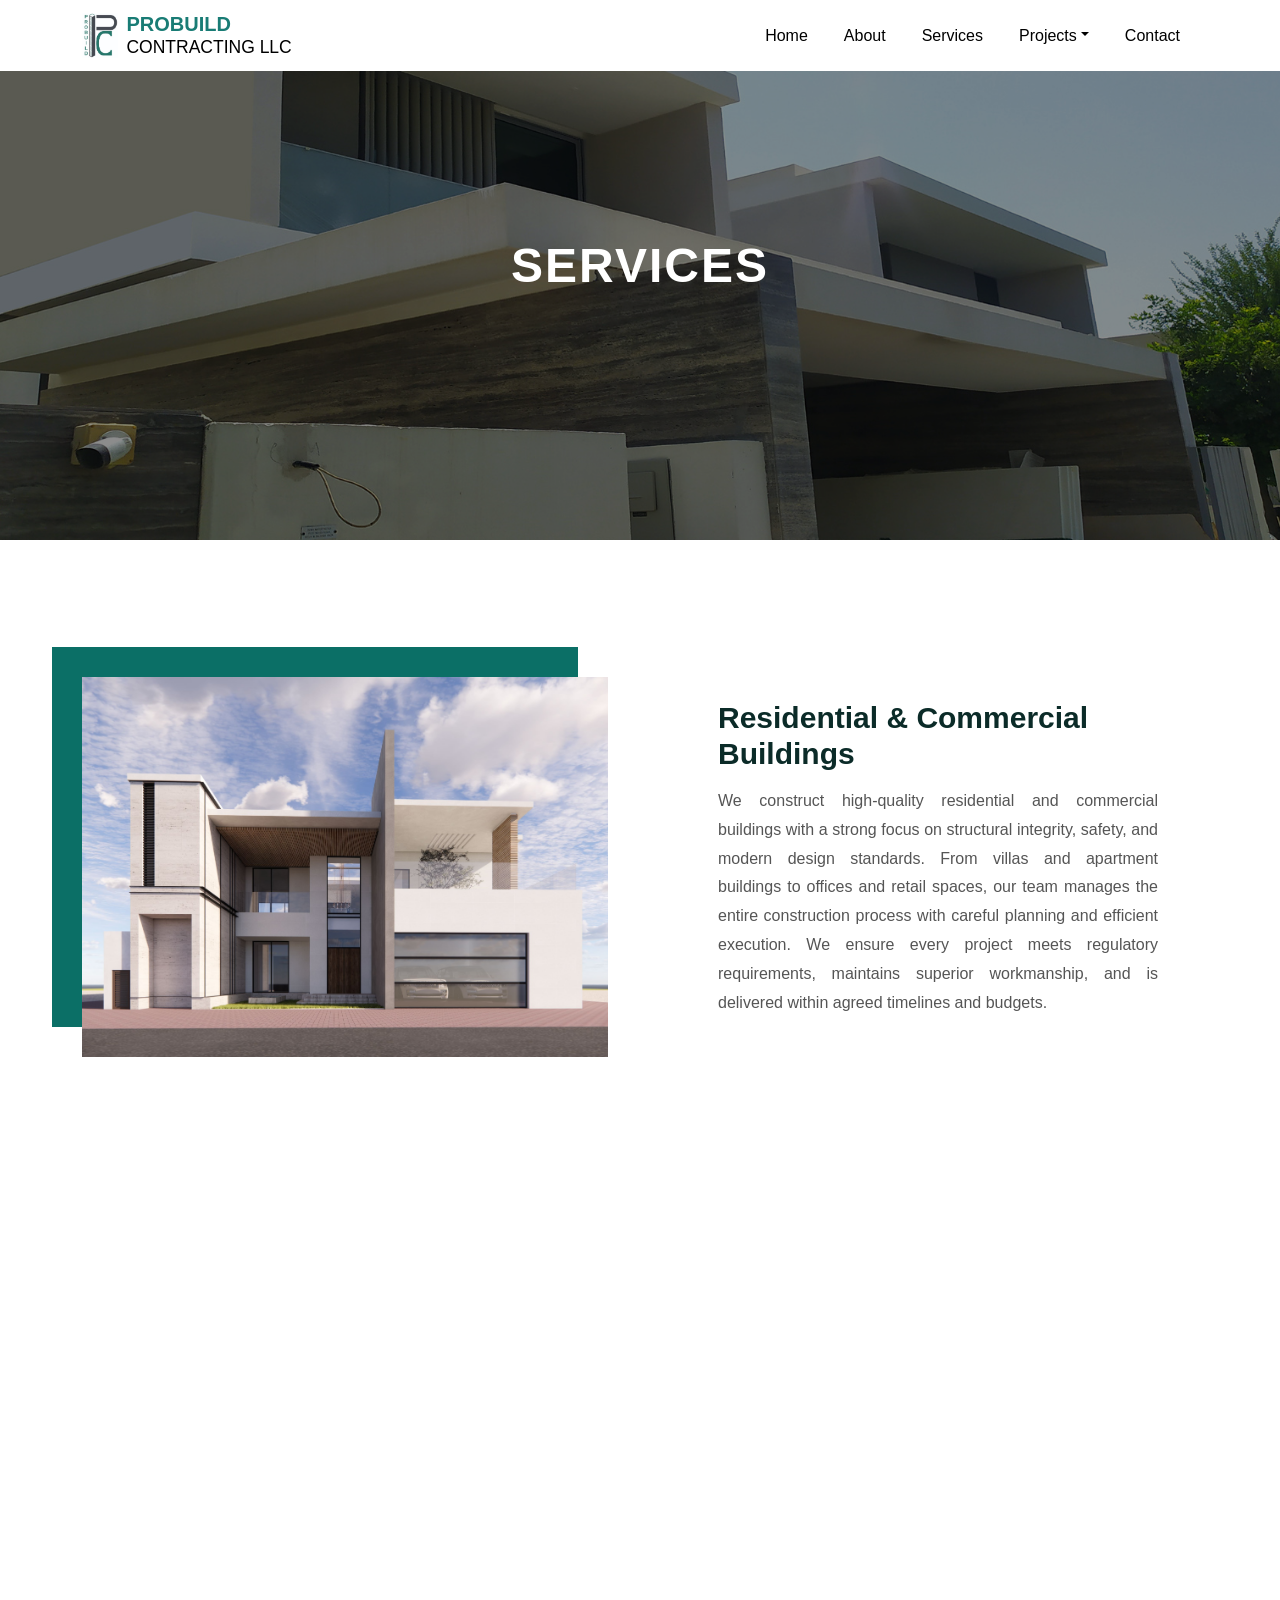
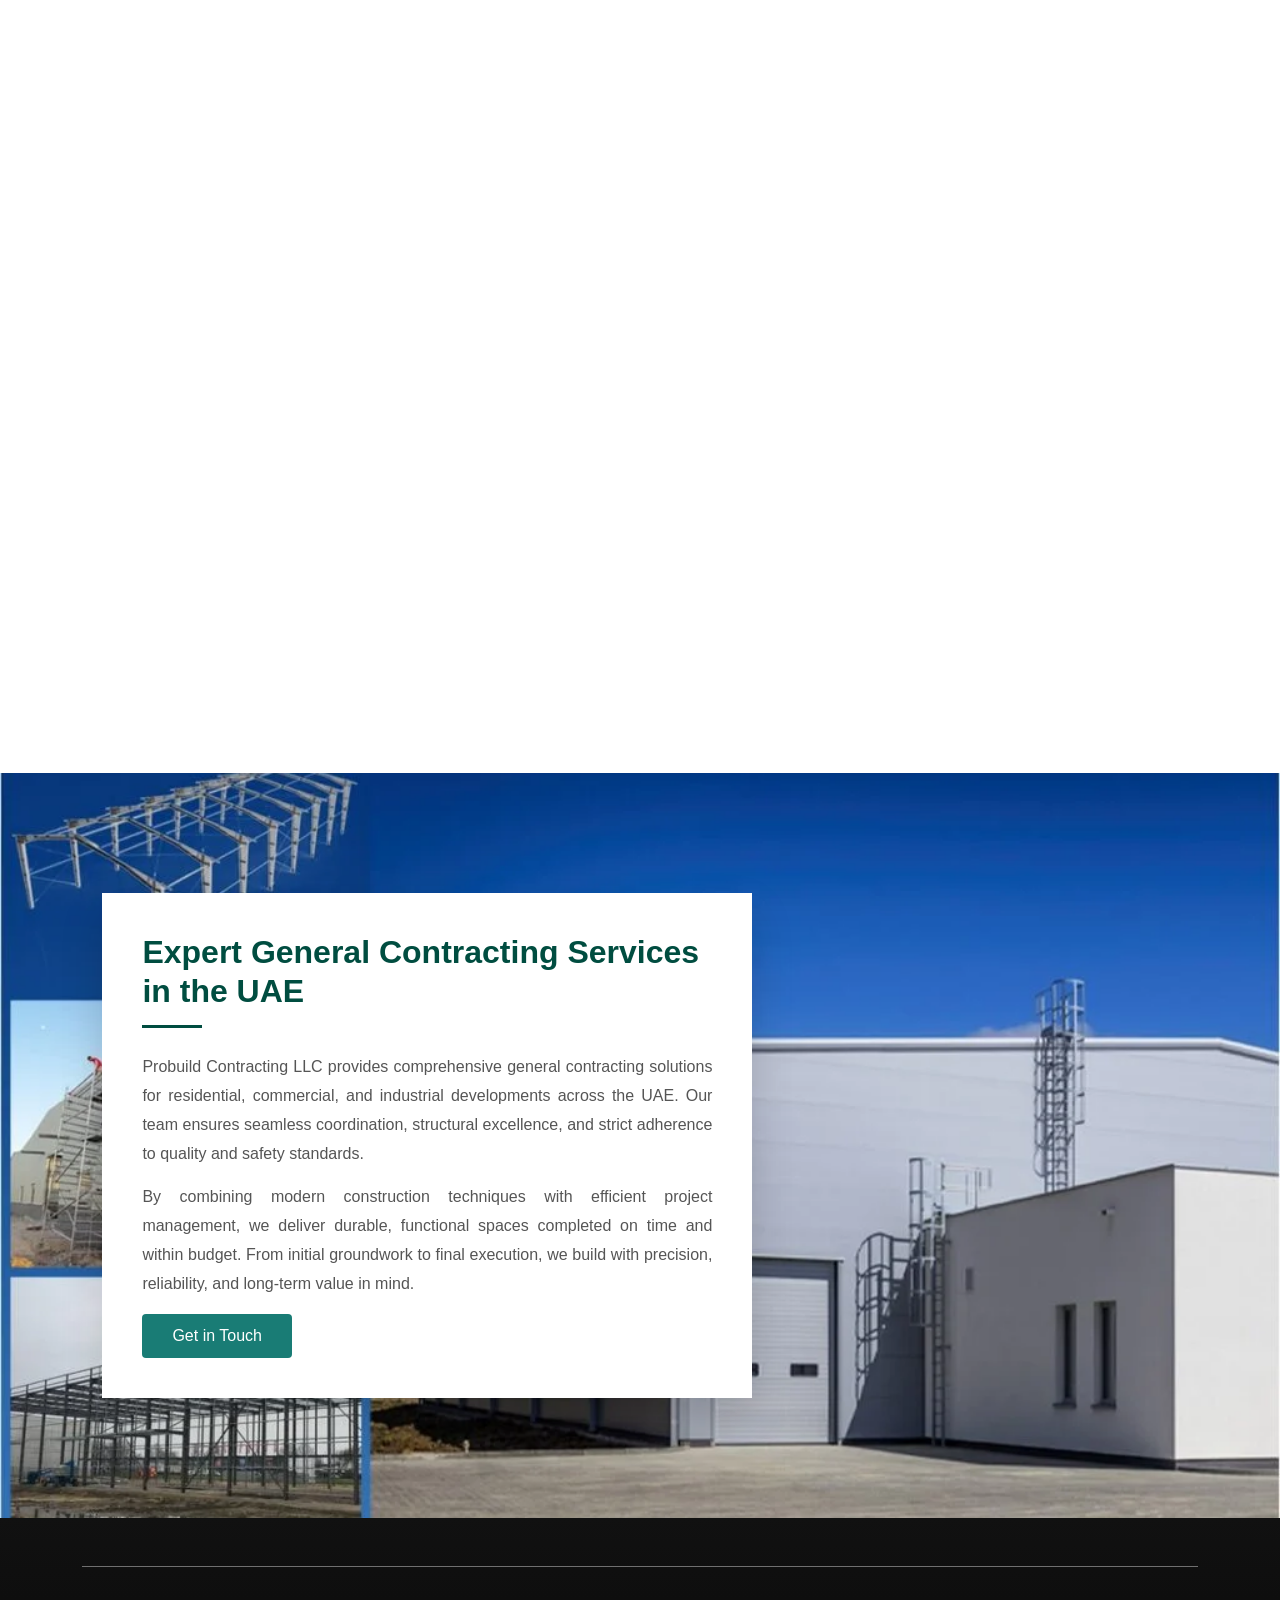
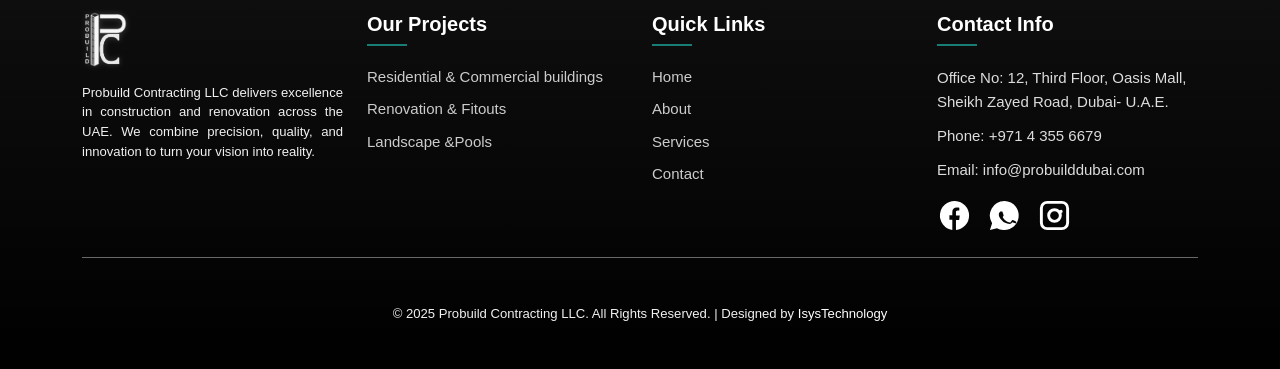
<file: services.html>
<!DOCTYPE html>
<html lang="en">
<head>
  <meta charset="UTF-8">
  <meta name="viewport" content="width=device-width, initial-scale=1.0">
  <title>Probuild Contracting LLC</title>
   <link rel="icon" type="image/jpg" href="images/logo.jpg">
  <link rel="stylesheet" href="css/bootstrap.min.css">
  <link rel="stylesheet" href="css/style.css">
  <link rel="stylesheet" href="css/aos.css">
   <link rel="stylesheet" href="css/animate.min.css">
</head>
<body>

 
  <nav class="navbar navbar-expand-lg navbar-dark fixed-top ">
    <div class="container">
      <a class="navbar-brand d-flex align-items-center" href="#">
        <img src="images/logo.jpg" alt="Probuild Logo" height="45" class="me-2">
        <div class="brand-text">
          <span class="fw-bold text-teal">PROBUILD</span><br>
          <span class="text-black small">CONTRACTING LLC</span>
        </div>
      </a>
      <button class="navbar-toggler" type="button" data-bs-toggle="collapse" data-bs-target="#navbarNav">
        <span class="navbar-toggler-icon"></span>
      </button>
      <div class="collapse navbar-collapse justify-content-end" id="navbarNav">
        <ul class="navbar-nav">
          <li class="nav-item"><a class="nav-link active" href="index.html">Home</a></li>
          <li class="nav-item"><a class="nav-link" href="about.html">About</a></li>
         
          <li class="nav-item"><a class="nav-link" href="services.html">Services</a></li>
           <li class="nav-item dropdown">
            <a class="nav-link dropdown-toggle" href="#" data-bs-toggle="dropdown">Projects</a>
            <ul class="dropdown-menu">
              <li><a class="dropdown-item" href="projects1.html">Residential and Commercial buildings</a></li>
              <li><a class="dropdown-item" href="projects2.html">Renovations and Fit-out</a></li>
              <li><a class="dropdown-item" href="projects3.html">Landscape & Swimming pools</a></li>
            </ul>
          </li>
          <li class="nav-item"><a class="nav-link" href="contact.html">Contact</a></li>
        </ul>
      </div>
    </div>
  </nav>

<section class="service-banner">
  <div class="service-content" data-aos="fade-up">
    <h1>SERVICES</h1>
  </div>
</section>
<!-- SERVICES SECTION -->
<section class="services-section">

  <div class="container">

    <!-- Service 1 -->
    <div class="service-row">
      
      <div class="image-wrapper" data-aos="fade-right">
        <div class="image-bg"></div>
        <div class="service-image">
          <img src="images/service-building.jpg" alt="Residential & Commercial Buildings">
        </div>
      </div>

      <div class="service-content" data-aos="fade-left">
        <h3>Residential & Commercial Buildings</h3>
        <p>
         We construct high-quality residential and commercial buildings with a strong focus on structural integrity, safety, and modern design standards. From villas and apartment buildings to offices and retail spaces, our team manages the entire construction process with careful planning and efficient execution. We ensure every project meets regulatory requirements, maintains superior workmanship, and is delivered within agreed timelines and budgets.
        </p>
      </div>

    </div>

    <!-- Service 2 -->
    <div class="service-row reverse">

      <div class="image-wrapper" data-aos="fade-left">
        <div class="image-bg"></div>
        <div class="service-image">
          <img src="images/service-renovation.jpg" alt="Renovations & Fit-Out">
        </div>
      </div>

      <div class="service-content" data-aos="fade-right">
        <h3>Renovations & Fit-Out</h3>
        <p>
          Our renovation and fit-out services are tailored to upgrade existing spaces with improved functionality and refined aesthetics. We handle interior modifications, finishes, layouts, and detailing while ensuring minimal disruption to ongoing operations or daily living. With close attention to materials, craftsmanship, and coordination, we transform spaces into practical and visually appealing environments that reflect client needs.
        </p>
      </div>

    </div>

    <!-- Service 3 -->
    <div class="service-row">

      <div class="image-wrapper" data-aos="fade-right">
        <div class="image-bg"></div>
        <div class="service-image">
          <img src="images/service-landscape.jpg" alt="Landscape & Swimming Pools">
        </div>
      </div>

      <div class="service-content" data-aos="fade-left">
        <h3>Landscape & Swimming Pools</h3>
        <p>
          Our renovation and fit-out services are tailored to upgrade existing spaces with improved functionality and refined aesthetics. We handle interior modifications, finishes, layouts, and detailing while ensuring minimal disruption to ongoing operations or daily living. With close attention to materials, craftsmanship, and coordination, we transform spaces into practical and visually appealing environments that reflect client needs.
        </p>
      </div>

    </div>

  </div>

</section>
<section class="service-bg-section">
  <div class="service-overlay">
    <div class="service-box">
      <h2>Expert General Contracting Services in the UAE</h2>
      <span class="line"></span>

      <p>
        Probuild Contracting LLC provides comprehensive general contracting solutions
        for residential, commercial, and industrial developments across the UAE.
        Our team ensures seamless coordination, structural excellence, and strict
        adherence to quality and safety standards.
      </p>

      <p>
        By combining modern construction techniques with efficient project management,
        we deliver durable, functional spaces completed on time and within budget.
        From initial groundwork to final execution, we build with precision,
        reliability, and long-term value in mind.
      </p>

      <!-- <a href="contact.html" class="btn btn-primary">Get in Touch</a> -->
       <a href="#" class="btn btn-send" data-bs-toggle="modal" data-bs-target="#contactPopup">
  Get in Touch
</a>

    </div>
  </div>
</section>


<footer id="details">
  
  <div class="container py-5">
    <div class="footer-line"></div>
    <br><br>

    <div class="row gy-4">

      
      <div class="col-lg-3 col-md-6">
        <div class="footer-logo mb-3">
          <img src="images/logo - white.png" alt="Probuild Logo" >
        </div>
        <p class="small">
          Probuild Contracting LLC delivers excellence in construction and renovation across the UAE.
          We combine precision, quality, and innovation to turn your vision into reality.
        </p>
      </div>

      
      <div class="col-lg-3 col-md-6">
        <h5 class="footer-title">Our Projects</h5>
        <ul class="footer-links">
          <li><a href="projects1.html">Residential & Commercial buildings</a></li>
          <li><a href="projects2.html">Renovation & Fitouts </a></li>
          <li><a href="projects3.html">Landscape &Pools</a></li>
          
        </ul>
      </div>

      
      <div class="col-lg-3 col-md-6">
        <h5 class="footer-title">Quick Links</h5>
        <ul class="footer-links">
          <li><a href="index.html">Home</a></li>
          <li><a href="about.html">About</a></li>
          <li><a href="services.html">Services</a></li>
          <li><a href="contact.html">Contact</a></li>
        </ul>
      </div>

     
      <div class="col-lg-3 col-md-6">
        <h5 class="footer-title">Contact Info</h5>
        <ul class="footer-contact">
          <li>Office No: 12, Third Floor, Oasis Mall, Sheikh Zayed Road, Dubai- U.A.E.</li>
          <li>Phone: +971 4 355 6679</li>
          <li>Email: info@probuilddubai.com</li>
        </ul>
       <div class="footer-social mt-3">
  <a href="https://www.facebook.com/" target="_blank" aria-label="Facebook">
    <!-- Facebook SVG -->
    <svg viewBox="0 0 24 24">
      <path d="M22 12a10 10 0 1 0-11.5 9.9v-7h-2v-3h2v-2.3c0-2 1.2-3.1 3-3.1.9 0 1.8.1 1.8.1v2h-1c-1 0-1.3.6-1.3 1.2V12h2.6l-.4 3h-2.2v7A10 10 0 0 0 22 12z"/>
    </svg>
  </a>

  <a href="https://wa.me/97143556679" target="_blank" aria-label="WhatsApp">
    <!-- WhatsApp SVG -->
    <svg viewBox="0 0 24 24">
      <path d="M12 2a10 10 0 0 0-8.5 15.3L2 22l4.8-1.3A10 10 0 1 0 12 2zm5.3 14.7c-.2.6-1.2 1.1-1.7 1.1-.4 0-.8.1-2.7-.6-2.3-.9-3.8-3.3-3.9-3.4-.1-.2-.9-1.2-.9-2.3 0-1.1.6-1.7.8-2 .2-.2.5-.3.7-.3h.5c.2 0 .4-.1.6.5.2.6.7 2 .7 2.2 0 .2 0 .3-.1.4-.1.1-.2.3-.3.4-.1.1-.3.3-.1.6.2.3.8 1.3 1.8 2.1 1.3 1 2.4 1.3 2.7 1.4.3.1.5.1.7-.1.2-.2.9-1.1 1.1-1.4.2-.3.4-.3.6-.2.2.1 1.4.7 1.7.8.2.1.4.2.5.3.1.1.1.6-.1 1.2z"/>
    </svg>
  </a>

  <a href="https://www.instagram.com/" target="_blank" aria-label="Instagram">
    <!-- Instagram SVG -->
    <svg viewBox="0 0 24 24">
      <path d="M7 2h10a5 5 0 0 1 5 5v10a5 5 0 0 1-5 5H7a5 5 0 0 1-5-5V7a5 5 0 0 1 5-5zm10 2H7a3 3 0 0 0-3 3v10a3 3 0 0 0 3 3h10a3 3 0 0 0 3-3V7a3 3 0 0 0-3-3zm-5 3a5 5 0 1 1 0 10 5 5 0 0 1 0-10zm0 2a3 3 0 1 0 0 6 3 3 0 0 0 0-6zm4.5-.9a1.1 1.1 0 1 1 0 2.2 1.1 1.1 0 0 1 0-2.2z"/>
    </svg>
  </a>
</div>

      </div>

    </div>

   <div class="footer-line mt-4"></div>

<div class="footer-bottom text-center pt-4 mt-4">

     <h6 class="small mb-0">
  © 2025 Probuild Contracting LLC. All Rights Reserved. |
  Designed by <a href="https://isystechnology.com" target="_blank" class="designer-link">IsysTechnology</a>
     </h6>

    </div>
  </div>
</footer>

  <div class="modal fade" id="contactPopup" tabindex="-1">
  <div class="modal-dialog modal-lg modal-dialog-centered">
    <div class="modal-content">

      <div class="modal-header">
        <h5 class="modal-title">Send us a message</h5>
        <button type="button" class="btn-close" data-bs-dismiss="modal"></button>
      </div>

      <div class="modal-body">
        
         <form
  class="contact-form"
  action="https://formsubmit.co/info@probuilddubai.com"
  method="POST"
>

  
  <input type="hidden" name="_captcha" value="false">
  <input type="hidden" name="_template" value="table">
  <input type="hidden" name="_subject" value="New Enquiry from Website">
  <input type="hidden" name="_next" value="thankyou.html">

  <div class="mb-3">
    <label>Name</label>
    <input type="text" name="name" class="form-control" placeholder="John" required>
  </div>

  <div class="mb-3">
    <label>Email address</label>
    <input type="email" name="email" class="form-control" placeholder="name@example.com" required>
  </div>

  <div class="mb-3">
    <label>Subject</label>
    <select name="subject" class="form-control">
      <option>Enquiry</option>
      <option>Construction</option>
      <option>Renovation</option>
      <option>Fit-out</option>
    </select>
  </div>

  <div class="mb-4">
    <label>Message</label>
    <textarea name="message" class="form-control" rows="4" required></textarea>
  </div>

  <button type="submit" class="btn btn-send">Send</button>
</form>

      </div>

    </div>
  </div>
</div>

<script>
  const navbar = document.querySelector('.navbar');

  
  window.addEventListener('scroll', () => {
    if (window.scrollY > 50) {
      navbar.classList.add('navbar-scrolled');
    } else {
     
      if (window.location.pathname.includes('index.html') || window.location.pathname === '/' || window.location.pathname === '') {
        navbar.classList.remove('navbar-scrolled');
      }
    }
  });

  
  const path = window.location.pathname;
  if (!path.includes('index.html') && path !== '/' && path !== '') {
    navbar.classList.add('navbar-scrolled');
  }
</script>


<script src="js/aos.js"></script>
<script src="js/bootstrap.bundle.js"></script>
<script src="js/bootstrap.bundle.min.js"></script>

<script>
  AOS.init({
    duration: 1000, 
    once: false,
    offset: 120
  });
</script>


  <script src="js/bootstrap.bundle.min.js"></script>
 <script src="js/aos.js"></script>
</body>
</html>
</file>
<file: css/style.css>
body {
  margin: 0;
  padding: 0;
  font-family: 'Poppins', sans-serif;
}

/* Navbar */
.navbar {
  transition: background 0.4s ease;
  background: transparent; 
}
.navbar-scrolled {
  background: white !important;
}
.navbar .nav-link {
  color: white !important;
   
  margin: 0 10px;
  transition: color 0.3s ease;
}
.navbar-scrolled .nav-link {
  color: black !important;
}
.navbar .nav-link:hover {
  color: #197c75 !important;
}

/* Logo text */
.text-teal {
  color: #197c75;
}
.text-black {
  color: black;
}
.navbar-brand img {
  height: 45px;
}
.brand-text {
  line-height: 1.1;
}
.navbar-scrolled .brand-text .text-teal {
  color: #197c75 !important;
}
.navbar-scrolled .brand-text .text-black {
  color: black !important;
}

/* Dropdown */
.navbar .dropdown-menu {
  background-color: black;
  border: none;
}
.navbar .dropdown-item {
  color: white;
}
.navbar .dropdown-item:hover {
  background-color: #444;
}

/* Hero Section */
#hero {
  height: 100vh;
  position: relative;
  overflow: hidden;
}
.hero-slider {
  height: 100%;
  
  position: relative;
}
.slide {
  position: absolute;
  top: 0; left: 0;
  width: 100%; height: 100%;
  background-size: cover;
  background-position: center;
  opacity: 0;
  transform: scale(1.1);
  transition: opacity 2s ease-in-out, transform 5s ease;
}
.slide.active {
  opacity: 1;
  transform: scale(1);
}
.slide1 { background-image: url('../images/banner1.jpg'); }
.slide2 { background-image: url('../images/banner2.jpg'); }
.slide3 { background-image: url('../images/banner3.jpg'); }
.slide4 { background-image: url('../images/banner4.jpg'); }
.slide5 { background-image: url('../images/banner5.jpg'); }
.slide6 { background-image: url('../images/banner6.jpg'); }
.slide7 { background-image: url('../images/banner7.jpg'); }
.slide8 { background-image: url('../images/banner8.jpg'); }

.hero-text {
  position: absolute;
  top: 50%; left: 50%;
  transform: translate(-50%, -50%);
  text-align: center;
  color: white;
  text-shadow: 0 2px 10px rgba(0,0,0,0.6);
}
.hero-text h1 {
  font-size: 3rem;
  font-weight: 700;
}
.hero-text p {
  font-size: 1.5rem;
  letter-spacing: 2px;
}

.slide-caption {
  position: absolute;
  right: 40px;
  bottom: 40px;
  color: #fff;
  text-align: right;
  max-width: 400px;
  animation: fadeUp 1.2s ease forwards;
}

/* Caption text */
.slide-caption h4 {
  font-size: 30px;
  font-weight: 400;
  margin-bottom: 5px;
   text-shadow: 0 2px 10px rgba(0,0,0,0.6);
}


/* Animation */
@keyframes fadeUp {
  from {
    opacity: 0;
    transform: translateY(20px);
  }
  to {
    opacity: 1;
    transform: translateY(0);
  }
}

/* Intro Section */
.intro {
  background-color: #f9f9f9;
}
.intro h2 {
  color: #000;
  font-size: 2rem;
}
.intro p {
  font-size: 1.1rem;
  /* max-width: 800px; */
  margin: 0 auto;
  line-height: 1.6;
  text-align: justify;
}
.intro img {
  width: 100%;
  object-fit: cover;
  
}
/* Fade-Up Scroll Animation */
.fade-up {
  opacity: 0;
  transform: translateY(50px);
  transition: all 0.8s ease-out;
}
.fade-up.show {
  opacity: 1;
  transform: translateY(0);
}
/* WHAT WE DO SECTION */
#what-we-do {
  background-color: #f2f0e1;
  padding: 80px 0;
}

/* Title with underline animation */
#what-we-do .section-title {
  font-weight: 700;
  font-size: 2rem;
  color: #000;
  position: relative;
  display: inline-block;
}

#what-we-do .section-title::after {
  content: "";
  position: absolute;
  left: 0;
  bottom: -8px;
  height: 3px;
  width: 0%;
  background-color: #000;
  transition: width 0.6s ease;
}

#what-we-do .section-title[data-aos="fade-down"].aos-animate::after {
  width: 100%;
}



.work-card:hover {
  transform: translateY(-8px);
  box-shadow: 0 6px 20px rgba(0, 0, 0, 0.12);
}


/* Card layout  */
.work-card {
  display: flex;
  flex-direction: column;
  align-items: center;
  background: #fff;
  border-radius: 10px;
  box-shadow: 0 4px 10px rgba(0, 0, 0, 0.08);
  overflow: hidden;
  height: 100%; 
}


.work-image {
  width: 100%;
  height: 350px; 
  overflow: hidden;
}

.work-image img {
  width: 100%;
  height: 100%;
  object-fit: cover;       
  transform: translateZ(0); 
  backface-visibility: hidden;
  transition: transform 0.3s ease;
}



/* Button style */
.btn-view {
  background: #0d6efd;
  color: #fff;
  padding: 8px 20px;
  
  border-radius: 30px;
  text-decoration: none;
  font-weight: 500;
  transition: background 0.3s ease;
}

.btn-view:hover {
  background: #084298;
}


.cta-section {
  position: relative;
  background: url("../images/cta-bg.jpg") center/cover no-repeat;
  padding: 90px 0;
  display: flex;
  align-items: center;
  justify-content: center;
}

.cta-overlay {
  position: absolute;
  top: 0;
  left: 0;
  width: 100%;
  height: 100%;
  background: rgba(0,0,0,0.55);
  z-index: 1;
}

.cta-content {
  position: relative;
  z-index: 2;
  text-align: center;
}

.cta-content h2 {
  color: #fff;
  font-size: 38px;
  font-weight: 600;
  margin-bottom: 12px;
}

.cta-content p {
  color: #eaeaea;
  margin-bottom: 25px;
  font-size: 18px;
}

.cta-btn {
  background: #ffffff;
  color: #000;
  padding: 12px 30px;
  border-radius: 30px;
  font-weight: 600;
  transition: 0.3s;
  display: inline-block;
}

.cta-btn:hover {
  background: #055b4c;
  color: #fff;
}

.about-banner {
  position: relative;
  background: url('../images/about-banner.jpg') center center/cover no-repeat;
  width: 100%;
  height: 60vh;
  display: flex;
  align-items: center;
  justify-content: center;
  overflow: hidden;
}

.about-banner::after {
  content: "";
  position: absolute;
  top: 0;
  left: 0;
  width: 100%;
  height: 100%;
  background: rgba(0, 0, 0, 0.45);
}

.about-banner .banner-content {
  position: relative;
  z-index: 2;
  text-align: center;
}

.about-banner h1 {
  color: #fff;
  font-size: 3rem;
  font-weight: 700;
  letter-spacing: 2px;
  text-transform: uppercase;
}
.service-banner {
  position: relative;
  background: url('../images/services.jpg') center center/cover no-repeat;
  width: 100%;
  height: 60vh;
  display: flex;
  align-items: center;
  justify-content: center;
  overflow: hidden;
}

.service-banner::after {
  content: "";
  position: absolute;
  top: 0;
  left: 0;
  width: 100%;
  height: 100%;
  background: rgba(0, 0, 0, 0.45);
}

.service-banner .service-content {
  position: relative;
  z-index: 2;
  text-align: center;
}

.service-banner h1 {
  color: #fff;
  font-size: 3rem;
  font-weight: 700;
  letter-spacing: 2px;
  text-transform: uppercase;
}
.section-title {
  font-size: 2rem;
  font-weight: 600;
  color: #197c75;
  margin-bottom: 20px;
  margin-top: 20px;
}
.about p {
  text-align: justify;
}

.about-section p {
   font-size: 15px;
  color: #333;
  padding: 30px;
  line-height: 1.7;
 text-align: justify !important;
}
.about img
{
  height: 300px;
  width: 300px;
}
/* Vision, Mission, Why Choose Us Section */
.vmw-section {
  background-color: #f8f9fa;
  overflow: hidden;
}

.vmw-box {
  background: white;
  padding: 25px;
  border-radius: 10px;
  box-shadow: 0 4px 15px rgba(0, 0, 0, 0.08);
  position: relative;
  overflow: hidden;
  transition: transform 0.4s ease, box-shadow 0.4s ease;
}

.vmw-box:hover {
  transform: translateY(-8px);
  box-shadow: 0 6px 20px rgba(0, 0, 0, 0.12);
}


.vmw-title {
  position: relative;
  padding-left: 20px;
  margin-bottom: 15px;
  font-weight: 600;
  color: #197c75;
}

.vmw-title::before {
  content: "";
  position: absolute;
  left: 0;
  top: 5px;
  width: 5px;
  height: 90%;
  background-color: #197c75;
  border-radius: 3px;
}


.vmw-box p {
  font-size: 15px;
  color: #333;
  line-height: 1.7;
  text-align: justify;
}


[data-aos] {
  transition-duration: 1.2s !important;
}
/* WHAT WE DO SECTION */
#what-we-do {
  background-color: #f8f9fa;
}

.section-title {
  font-weight: 700;
  font-size: 2rem;
  color: #197c75;
  position: relative;
}

.section-title::after {
  content: "";
  display: block;
  width: 60px;
  height: 3px;
  background: #197c75;
  margin: 10px auto 0;
  border-radius: 2px;
}
.section-subtext {
  max-width: 700px;
  margin: 0 auto;
  color: #242323;
  font-size: 17px;
}
/* Card design */
.work-card {
  background: white;
  border-radius: 10px;
  overflow: hidden;
  box-shadow: 0 4px 8px rgba(0,0,0,0.1);
  transition: all 0.3s ease;
}

.work-card:hover {
  transform: translateY(-5px);
  box-shadow: 0 8px 20px rgba(0,0,0,0.2);
}

/* Image overlay */
.work-image {
  position: relative;
  overflow: hidden;
}

.work-image img {
  transition: transform 0.5s ease;
}

.work-card:hover img {
  transform: scale(1.1);
}

/* Overlay */
.overlay {
  position: absolute;
  inset: 0;
  background: rgba(25,124,117,0.7);
  display: flex;
  justify-content: center;
  align-items: center;
  opacity: 0;
  transition: all 0.4s ease;
}

.work-card:hover .overlay {
  opacity: 1;
}

/* Button */
.btn-view {
  background: #fff;
  color: #197c75;
  border: none;
  font-weight: 600;
  transition: all 0.3s ease;
}

.btn-view:hover {
  background: #197c75;
  color: #fff;
}

#our-process {
  background: linear-gradient(135deg, #14685c, #198d7a);
  /* background-image: url('../images/bg-cover-2.jpg'); */
  background-size: cover;
  background-repeat: no-repeat;
  background-blend-mode: overlay;
  color: white;
}

#our-process .section-title {
  font-weight: 700;
  font-size: 2rem;
  position: relative;
  display: inline-block;
  padding-bottom: 10px;
}

#our-process .section-title::after {
  content: "";
  position: absolute;
  width: 60px;
  height: 3px;
  background-color: white;
  bottom: 0;
  left: 50%;
  transform: translateX(-50%);
  transition: width 0.3s ease;
}

#our-process .section-title:hover::after {
  width: 100px;
}

.process-step {
  padding: 20px;
}

.process-step .icon svg {
  transition: transform 0.4s ease, filter 0.4s ease;
}

.process-step:hover .icon svg {
  transform: scale(1.1);
  filter: drop-shadow(0 0 6px rgba(255, 255, 255, 0.6));
}

.process-step h4 {
  font-weight: 600;
  margin-top: 10px;
}

.process-step p {
  font-size: 0.95rem;
  color: #f0f0f0;
  line-height: 1.6;
}
#our-process h2 {
  color: white;
  z-index: 2;
  position: relative;
}
/* ===== FOOTER  ===== */
#details {
  background: linear-gradient(180deg, #111 0%, #000 100%);
  color: #f1f1f1;
  font-size: 15px;
}

.footer-title {
  font-weight: 600;
  margin-bottom: 20px;
  color: #ffffff;
  position: relative;
}
footer p {
  text-align: justify;
}
.footer-title::after {
  content: "";
  display: block;
  width: 40px;
  height: 2px;
  background: #197c75;
  margin-top: 8px;
}

.footer-links,
.footer-contact {
  list-style: none;
  padding: 0;
  margin: 0;
}

.footer-links li,
.footer-contact li {
  margin-bottom: 10px;
}

.footer-links a {
  color: #cccccc;
  text-decoration: none;
  transition: color 0.3s ease;
}

.footer-links a:hover {
  color: #197c75;
}

.footer-contact li {
  color: #ddd;
  line-height: 1.6;
}

.footer-logo img {
  height: 55px;
  filter: drop-shadow(0 0 3px rgba(255, 255, 255, 0.2));
}

.footer-bottom {
  border-color: rgba(255, 255, 255, 0.1) !important;
}

.footer-bottom p {
  color: #aaa;
  
}
/* =========================
   SERVICES SECTION
========================= */

.services-section {
  padding: 120px 0;
  background: #ffffff;
  overflow: hidden;
}

/* Layout */
.service-row {
  display: flex;
  align-items: center;
  gap: 70px;
  margin-bottom: 140px;
  /* overflow: hidden; */
}

.service-row.reverse {
  flex-direction: row-reverse;
}

/* Content */
.service-content {
  max-width: 520px;
  padding: 40px;
}

.service-content h3 {
  font-size: 30px;
  font-weight: 700;
  color: #0b2b28;
  margin-bottom: 15px;
}

.service-content p {
  font-size: 16px;
  line-height: 1.8;
  color: #555;
  text-align: justify;
}

/* Image Wrapper */
.image-wrapper {
  position: relative;
  flex: 1;
  /* overflow: hidden; */
}

/* Background block */
.image-bg {
  position: absolute;
  top: -30px;
  left: -30px;
  width: 100%;
  height: 100%;
  max-width: 100%;
  background: #0b6f66; 
  z-index: 1;
}

/* Image box */
.service-image {
  position: relative;
  height: 380px;
  overflow: hidden;
  z-index: 2;
}

.service-image img {
  width: 100%;
  height: 100%;
  object-fit: cover;
  transition: transform 0.6s ease;
}

/* Hover zoom */
.service-image:hover img {
  transform: scale(1.08);
}

/* =========================
   RESPONSIVE
========================= */

@media (max-width: 991px) {
  .service-row,
  .service-row.reverse {
    flex-direction: column;
    gap: 40px;
  }

  .service-content {
    padding: 20px;
    max-width: 100%;
  }

  .image-bg {
    top: -20px;
    left: -20px;
  }
}

@media (max-width: 576px) {
  .service-image {
    height: 260px;
  }

  .service-content h3 {
    font-size: 24px;
  }
}
/* Background image section */
.service-bg-section {
  background: url("../images/service.jpg") center center / cover no-repeat ;
  padding: 120px 0;
  position: relative;
}


/* White floating box */
.service-box {
  background: #ffffff;
  max-width: 650px;
  padding: 40px;
  margin-left: 8%;
  box-shadow: 0 20px 40px rgba(0,0,0,0.15);
}

/* Heading */
.service-box h2 {
  color: #004d40;
  font-weight: 700;
}

/* Underline */
.service-box .line {
  display: block;
  width: 60px;
  height: 3px;
  background: #004d40;
  margin: 15px 0 25px;
}

/* Text */
.service-box p {
  color: #555;
  line-height: 1.8;
  margin-bottom: 15px;
  text-align: justify;
}

/* Button */
.service-box .btn-primary {
  background-color: #004d40;
  border-color: #004d40;
}

.service-box .btn-primary:hover {
  background-color: #00362e;
  border-color: #00362e;
}

/* Mobile responsive */
@media (max-width: 991px) {
  .service-bg-section {
    padding: 80px 0;
    background-attachment: scroll;
  }

  .service-box {
    margin: 0 15px;
  }
}


.navbar-toggler-icon {
  background-image: url("data:image/svg+xml,%3Csvg xmlns='http://www.w3.org/2000/svg' viewBox='0 0 30 30'%3E%3Cpath stroke='rgba(0,0,0,1)' stroke-linecap='round' stroke-miterlimit='10' stroke-width='2' d='M4 7h22M4 15h22M4 23h22'/%3E%3C/svg%3E") !important;
}

.navbar-toggler {
  border-color: rgba(0, 0, 0, 0.5);
}
/* CONTACT SECTION */
.contact-section {
  background: #f7f7f7;
 margin-top: 100px;
}

.contact-box {
  background: #fff;
  border-radius: 6px;
  box-shadow: 0 10px 30px rgba(0,0,0,0.08);
  padding: 40px;
 
}

.section-heading {
  font-weight: 600;
  margin-bottom: 20px;
  border-bottom: 2px solid #000;
  padding-bottom: 8px;
}

.contact-left .name {
  color: #197c75;
  font-weight: 600;
  margin-bottom: 2px;
}

.contact-left .role {
  font-size: 14px;
  color: #555;
  margin-bottom: 6px;
}

.contact-left .info {
  font-size: 15px;
  margin-bottom: 6px;
}

.contact-form label {
  font-size: 14px;
  margin-bottom: 5px;
}

.contact-form .form-control {
  border-radius: 4px;
  height: 44px;
}

.contact-form textarea.form-control {
  height: auto;
}

.btn-send {
  background: #197c75;
  color: #fff;
  padding: 10px 30px;
  border-radius: 4px;
  border: none;
}

.btn-send:hover {
  background: #145f5a;
}

/* Responsive */
@media (max-width: 991px) {
  .contact-box {
    padding: 25px;
  }

  .contact-left {
    margin-bottom: 40px;
  }
}
/* WHY US SECTION */
.why-us-section {
  background: #0b6f66; 
  padding: 80px 0 100px;
  position: relative;
}

.why-us-top {
  max-width: 800px;
  margin: 0 auto 60px;
  color: #fff;
}

.why-us-top h2 {
  font-size: 42px;
  font-weight: 700;
  margin-bottom: 15px;
}

.why-us-top p {
  font-size: 17px;
  line-height: 1.7;
  opacity: 0.95;
  text-align: justify;
}

.why-us-btn {
  display: inline-block;
  margin-top: 25px;
  padding: 12px 30px;
  border: 2px solid #fff;
  color: #fff;
  text-decoration: none;
  font-weight: 600;
  transition: all 0.3s ease;
  background: grey;
}

.why-us-btn:hover {
  background-color: #000;
  color: white;
}

/* BOTTOM BOXES */
.why-boxes {
  margin-top: 40px;
}

.why-box {
  background: #ffffff;
  padding: 35px 30px;
  border-radius: 6px;
  height: 100%;
  transition: all 0.35s ease;
}

.why-box h4 {
  font-weight: 600;
  margin-bottom: 12px;
  color: #0b6f66;
}

.why-box p {
  color: #555;
  line-height: 1.6;
}

/* HOVER EFFECT */
.why-box:hover {
  background: grey;
  transform: translateY(-6px);
}

.why-box:hover h4,
.why-box:hover p {
  color: #ffffff;
}

/* MOBILE */
@media (max-width: 768px) {
  .why-us-top h2 {
    font-size: 32px;
  }
}

/* Banner */

.project-banner {
  position: relative;
  height: 400px;
  background: url("../images/project.jpg") center/cover no-repeat;
  display: flex;
  align-items: center;
  justify-content: center;
}

/* Overlay */
.project-banner::before {
  content: "";
  position: absolute;
  inset: 0;
  background: rgba(0, 0, 0, 0.55); /* dark overlay */
}

.project-banner h1 {
  position: relative;
  color: #fff;
  font-size: 48px;
  font-weight: 700;
  letter-spacing: 2px;
  z-index: 1;
}

.project-section h2 {
  color: #004d40;
  font-size: 32px;
  margin-bottom: 40px;
  text-align: center;
  position: relative;
}

/* Small underline */
.project-section h2::after {
  content: "";
  width: 80px;
  height: 3px;
  background: #004d40;
  display: block;
  margin: 12px auto 0;
}


/* Section */
.project-section {
  padding: 60px 5%;
}

.project-grid {
  display: grid;
  grid-template-columns: repeat(3, 1fr); /* always 3 columns */
  gap: 20px;
  overflow: hidden;
}

/* Tablet */
@media (max-width: 992px) {
  .project-grid {
    grid-template-columns: repeat(2, 1fr);
  }
}

/* Mobile */
@media (max-width: 576px) {
  .project-grid {
    grid-template-columns: 1fr;
  }
}


/* Image box */
.project-grid img {
  width: 100%;
  height: 260px;
  object-fit: cover;
  transition: transform 0.5s ease;
  cursor: pointer;
}

/* Hover zoom */
.project-grid img:hover {
  transform: scale(1.1);
}


.project-grid {
  overflow: hidden;
}

/* Mobile */
@media (max-width: 768px) {
  .project-banner h1 {
    font-size: 32px;
  }

  .project-grid img {
    height: 220px;
  }
}
.footer-line {
  width: 100%;
  height: 1px;
  background-color: rgba(255, 255, 255, 0.4); /* soft white */
}

.designer-link {
  color: hwb(0 100% 0%);
  text-decoration: none;
  font-weight: 500;
}

.designer-link:hover {
  color: #197c75; 
}
.footer-social {
  display: flex;
  gap: 15px;
}

.footer-social a svg {
  width: 35px;
  height: 35px;
  fill: #ffffff;
  transition: transform 0.3s ease, fill 0.3s ease;
}

.footer-social a:hover svg {
  transform: scale(1.15);
  fill: #197c75; 
}
/* LIGHTBOX */
.lightbox {
  position: fixed;
  inset: 0;
  background: rgba(0,0,0,0.9);
  display: none;
  justify-content: center;
  align-items: center;
  z-index: 9999;
}

.lightbox img {
  max-width: 90%;
  max-height: 90%;
  object-fit: contain;
}

.lightbox .close-btn {
  position: absolute;
  top: 20px;
  right: 30px;
  font-size: 35px;
  color: white;
  cursor: pointer;
}

.lightbox .nav-btn {
  position: absolute;
  top: 50%;
  transform: translateY(-50%);
  font-size: 30px;
  color: white;
  cursor: pointer;
  user-select: none;
}

.lightbox .prev {
  left: 30px;
}

.lightbox .next {
  right: 30px;
}


/* IMAGE CURSOR */
.project-img {
  cursor: pointer;
  transition: transform 0.4s ease;
}

.project-img:hover {
  transform: scale(1.05);
}
</file>
